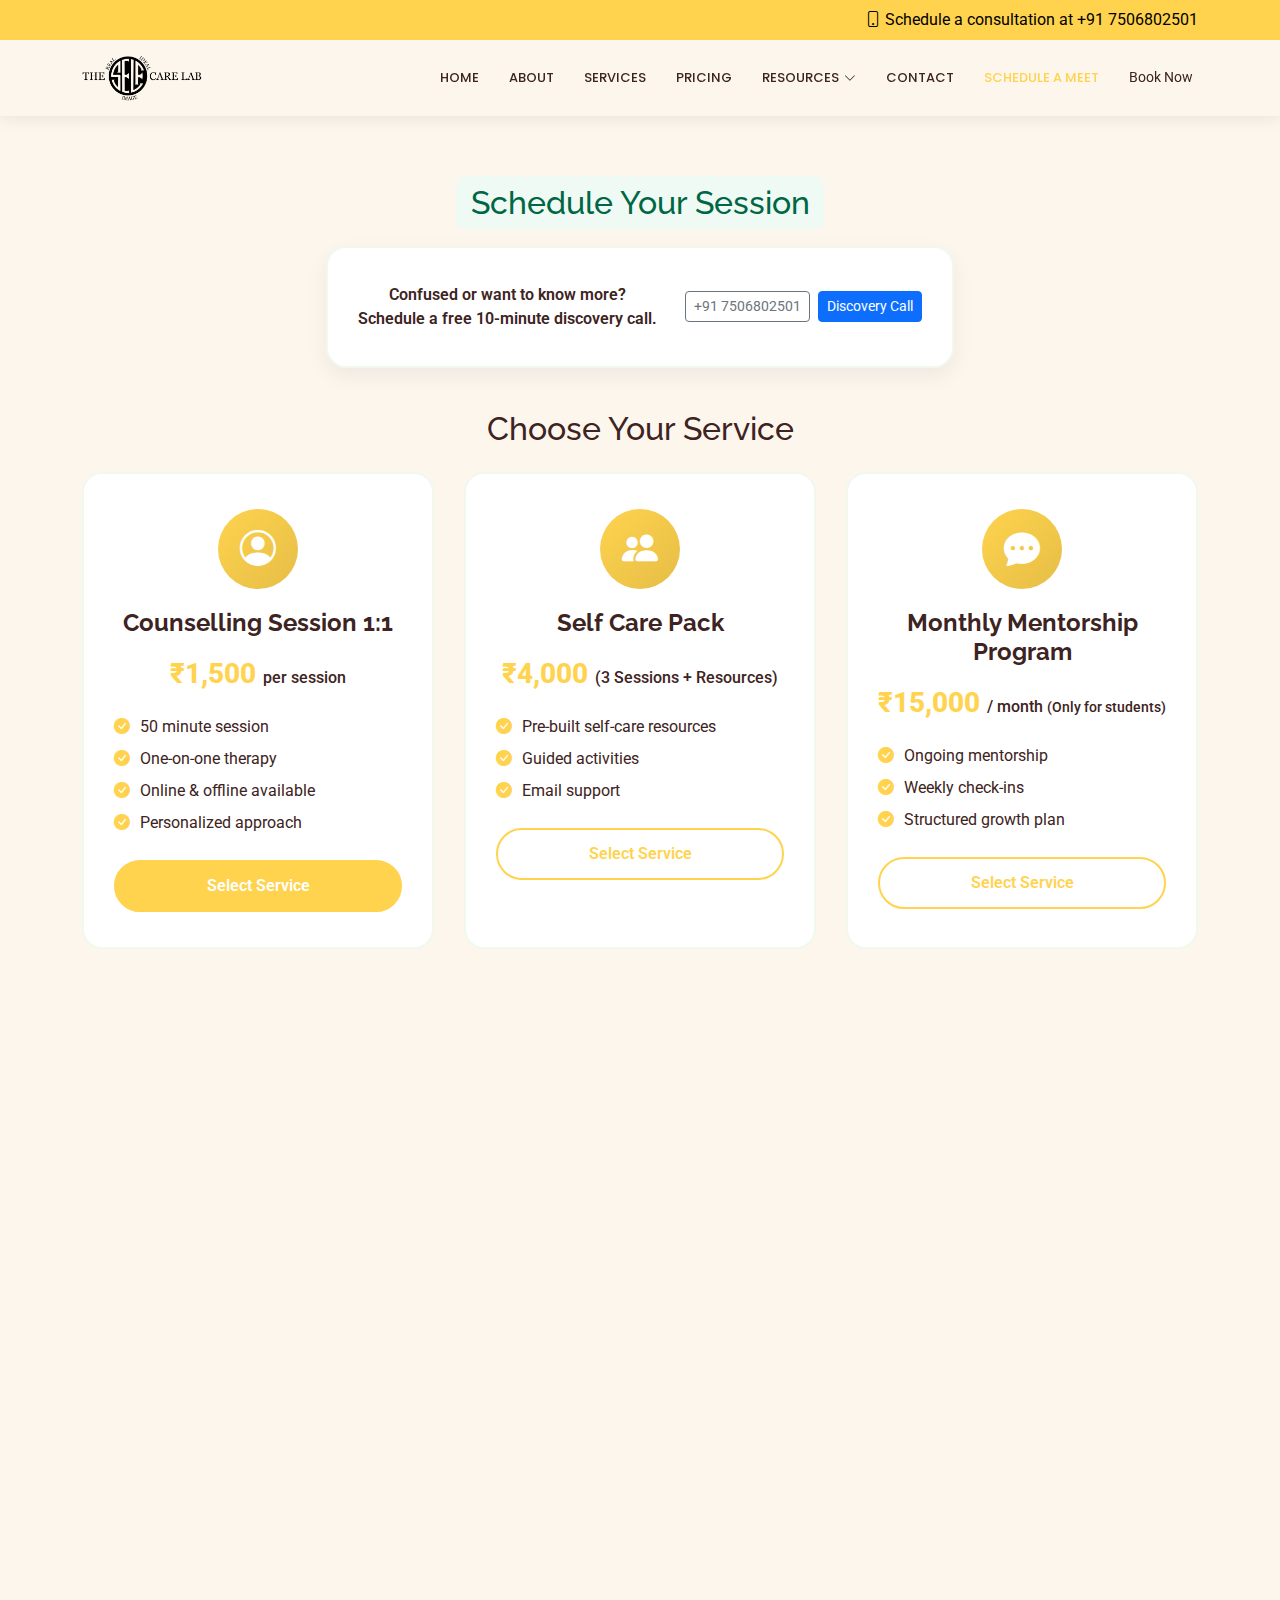
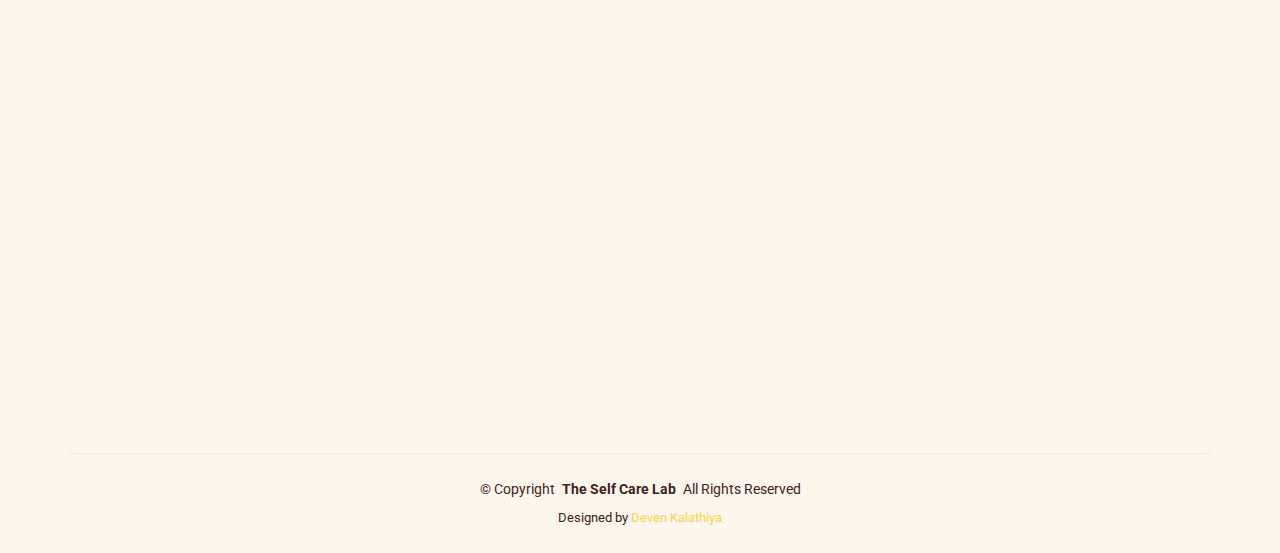
<file: booking.html>
<!DOCTYPE html>
<html lang="en">

<head>
  <meta charset="utf-8">
  <meta content="width=device-width, initial-scale=1.0" name="viewport">
  <title>Schedule a Session - The Self Care Lab</title>
  <meta name="description" content="Book your counseling session with Naresh - Individual & Couple Therapy Available">
  <meta name="keywords" content="counseling, therapy, booking, appointment, mental health, self care">

  <!-- Favicons -->
  <link href="assets/img/favicon.png" rel="icon">
  <link href="assets/img/apple-touch-icon.png" rel="apple-touch-icon">

  <!-- Fonts -->
  <link href="https://fonts.googleapis.com" rel="preconnect">
  <link href="https://fonts.gstatic.com" rel="preconnect" crossorigin>
  <link
    href="https://fonts.googleapis.com/css2?family=Roboto:ital,wght@0,100;0,300;0,400;0,500;0,700;0,900;1,100;1,300;1,400;1,500;1,700;1,900&family=Poppins:ital,wght@0,100;0,200;0,300;0,400;0,500;0,600;0,700;0,800;0,900;1,100;1,200;1,300;1,400;1,500;1,600;1,700;1,800;1,900&family=Raleway:ital,wght@0,100;0,200;0,300;0,400;0,500;0,600;0,700;0,800;0,900;1,100;1,200;1,300;1,400;1,500;1,600;1,700;1,800;1,900&display=swap"
    rel="stylesheet">

  <!-- Vendor CSS Files -->
  <link href="assets/vendor/bootstrap/css/bootstrap.min.css" rel="stylesheet">
  <link href="assets/vendor/bootstrap-icons/bootstrap-icons.css" rel="stylesheet">
  <link href="assets/vendor/aos/aos.css" rel="stylesheet">
  <link href="assets/vendor/fontawesome-free/css/all.min.css" rel="stylesheet">
  <link href="assets/vendor/glightbox/css/glightbox.min.css" rel="stylesheet">

  <!-- Main CSS File -->
  <link href="assets/css/main.css" rel="stylesheet">

</head>

<body class="booking-page">

  <header id="header" class="header sticky-top">

    <div class="topbar d-flex align-items-center">
      <div class="container d-flex justify-content-center justify-content-md-between">
        <div class="d-none d-md-flex align-items-center">
          <!-- <i class="bi bi-clock me-1"></i> -->
          <!-- Monday - Saturday, 9AM to 7PM -->
        </div>
        <div class="d-flex align-items-center">
          <div class="d-flex align-items-center">
            <a href="tel:+917506802501"
               class="d-flex align-items-center phone-link"
               style="color: black; text-decoration: none;">
              <i class="bi bi-phone me-1"></i> Schedule a consultation at +91 7506802501
            </a>
          </div>
        </div>
      </div>

      
    </div><!-- End Top Bar -->

    <div class="branding d-flex align-items-center">

      <div class="container position-relative d-flex align-items-center justify-content-end">
        <a href="index.html" class="logo d-flex align-items-center me-auto">
          <!-- <img src="assets/img/TheSelfCareLab/final_logo.svg" alt="" -->
           <img src="assets/img/TheSelfCareLab/BlackLogo.png" alt="" 
            style="width: 120px; height: auto; max-height: 80px;">
        </a>

        <nav id="navmenu" class="navmenu">
          <ul>
            <li><a href="index.html">Home</a></li>
            <li><a href="index.html#about">About</a></li>
            <li><a href="index.html#services">Services</a></li>
            <li><a href="index.html#pricing">Pricing</a></li>
            <li class="dropdown"><a href="#"><span>Resources</span> <i
                  class="bi bi-chevron-down toggle-dropdown"></i></a>
              <ul>
        
                <li><a href="#" target="_blank">Personal Blog</a></li>
               
                <li><a href="index.html#testimonials">Success Stories</a></li>
              </ul>
            </li>
            <li><a href="index.html#contact">Contact</a></li>
            <li><a href="booking.html" class="active">Schedule a Meet</a></li>
          </ul>
          <i class="mobile-nav-toggle d-xl-none bi bi-list"></i>
        </nav>

        <button id="book-now-btn" class="cta-btn" style="background:none;border:none;padding:0;cursor:pointer;">Book Now</button>

      </div>

    </div>

  </header>

  <main class="main">

    <!-- Main Booking Section -->
    <section id="booking-section" class="booking-main section">
      <div class="container">
        
        <!-- Booking Intro -->
        <div class="row mb-4" data-aos="fade-up">
          <div class="col-12 text-center">
            <h2 class="booking-intro-title mb-2" style="display:inline-block;padding:0.5rem 0.9rem;background:#eefaf3;border-radius:10px;color:#064;">Schedule Your Session</h2>
            <div class="mt-2">
              <div class="small-discovery-card-wrapper text-center">
                <div class="service-card small-discovery-card d-inline-flex align-items-center">
                  <div class="small-discovery-text me-3">
                    <div>Confused or want to know more?</div>
                    <div>Schedule a free 10-minute discovery call.</div>
                  </div>
                  <div class="small-discovery-controls d-flex align-items-center">
                    <button id="copy-number" class="btn btn-sm btn-outline-secondary">+91 7506802501</button>
                    <a id="discovery-call-top" href="tel:+917506802501" class="btn btn-sm btn-primary ms-2">Discovery Call</a>
                  </div>
                </div>
              </div>
            </div>
            <!-- <p class="booking-intro-subtext mb-0">Book your personalized counseling session with real-time availability</p> -->
          </div>
        </div>

        <!-- Service Selection Cards -->
        <div class="row mb-5" data-aos="fade-up">
          <div class="col-12">
            <h2 class="text-center mb-4">Choose Your Service</h2>
            <div id="service-cards" class="service-cards">
              
              <!-- Counselling Session 1:1 -->
              <div class="service-card" data-service="counselling-1to1">
                <div class="service-icon">
                  <i class="bi bi-person-circle"></i>
                </div>
                <h4>Counselling Session 1:1</h4>
                <div class="service-price">₹1,500 <span>per session</span></div>
                <ul class="service-features">
                  <li><i class="bi bi-check-circle-fill"></i>50 minute session</li>
                  <li><i class="bi bi-check-circle-fill"></i>One-on-one therapy</li>
                  <li><i class="bi bi-check-circle-fill"></i>Online & offline available</li>
                  <li><i class="bi bi-check-circle-fill"></i>Personalized approach</li>
                </ul>
                <button class="btn-select-service active" data-calendly="individual">Select Service</button>
              </div>

              <!-- Self Care Pack -->
              <div class="service-card" data-service="selfcare-pack">
                <div class="service-icon">
                  <i class="bi bi-people-fill"></i>
                </div>
                <h4>Self Care Pack</h4>
                <div class="service-price">₹4,000 <span>(3 Sessions + Resources)</span></div>
                <ul class="service-features">
                  <li><i class="bi bi-check-circle-fill"></i>Pre-built self-care resources</li>
                  <li><i class="bi bi-check-circle-fill"></i>Guided activities</li>
                  <li><i class="bi bi-check-circle-fill"></i>Email support</li>
                </ul>
                <button class="btn-select-service" data-calendly="couple">Select Service</button>
              </div>

              <!-- Monthly Mentorship Program -->
              <div class="service-card" data-service="monthly-mentorship">
                <div class="service-icon">
                  <i class="bi bi-chat-dots-fill"></i>
                </div>
                <h4>Monthly Mentorship Program</h4>
                <div class="service-price">₹15,000 <span>/ month <small>(Only for students)</small></span></div>
                <ul class="service-features">
                  <li><i class="bi bi-check-circle-fill"></i>Ongoing mentorship</li>
                  <li><i class="bi bi-check-circle-fill"></i>Weekly check-ins</li>
                  <li><i class="bi bi-check-circle-fill"></i>Structured growth plan</li>
                </ul>
                <button class="btn-select-service" data-calendly="consultation">Select Service</button>
              </div>

            </div>
          </div>
        </div>

      <!-- Insert prebooking flow right after services (keeps it separate from booking widget) -->
      <div id="prebooking-flow" class="prebooking-flow container mb-4" style="display:none;">
        <div class="row align-items-start">
          <div class="col-12">
            <div class="card p-3">
              <div class="d-flex gap-3 align-items-start">
                <div class="pre-steps d-flex gap-2">
                  <div class="pre-step" id="pre-step-1" data-step="1"><div class="num">1</div><div class="label">Service Selected</div></div>
                  <div class="pre-step" id="pre-step-2" data-step="2"><div class="num">2</div><div class="label">Consent Form</div></div>
                  <div class="pre-step" id="pre-step-3" data-step="3"><div class="num">3</div><div class="label">Proceed to Booking</div></div>
                </div>
                <div class="flex-grow-1 pre-step-content" id="pre-step-content">
                  <div id="pre-step-1-content" class="pre-content" style="display:none;">Select a service to begin the booking flow.</div>
                  <div id="pre-step-2-content" class="pre-content" style="display:none;">
                    <!-- Inline site consent form (expanded multi-section Counselling Consent Form) -->
                    <form id="pre-consent-form">
                      <div class="mb-3"><strong>Counselling Consent Form</strong>
                        <div class="small text-muted">Please complete this form before beginning counselling with Naresh Thakur. Your information will remain confidential and is used only for counselling purposes.</div>
                        <div class="mt-2"><span class="text-danger">*</span> indicates required field</div>
                      </div>

                      <h6 class="mt-3">Section 1 — Personal Information</h6>
                      <div class="row">
                        <div class="col-md-6 mb-2">
                          <label class="form-label">Full Name <span class="text-danger">*</span></label>
                          <input required aria-required="true" name="fullName" class="form-control" placeholder="Full name">
                        </div>
                        <div class="col-md-6 mb-2">
                          <label class="form-label">Age / Date of Birth</label>
                          <input name="dob" class="form-control" placeholder="e.g. 1990-05-31 or Age: 35">
                        </div>
                      </div>
                      <div class="row">
                        <div class="col-md-4 mb-2">
                          <label class="form-label">Gender</label>
                          <select name="gender" class="form-select">
                            <option value="">Prefer not to say</option>
                            <option>Female</option>
                            <option>Male</option>
                            <option>Non-binary</option>
                            <option>Other</option>
                          </select>
                        </div>
                        <div class="col-md-4 mb-2">
                          <label class="form-label">Contact Number</label>
                          <input name="contactNumber" class="form-control" placeholder="Phone or WhatsApp number">
                        </div>
                        <div class="col-md-4 mb-2">
                          <label class="form-label">Email <span class="text-danger">*</span></label>
                          <input required aria-required="true" name="email" type="email" class="form-control" placeholder="Email address">
                        </div>
                      </div>
                      <div class="mb-2">
                        <label class="form-label">Address</label>
                        <input name="address" class="form-control" placeholder="Address (optional)">
                      </div>

                      <h6 class="mt-3">Emergency Contact</h6>
                      <div class="row">
                        <div class="col-md-4 mb-2">
                          <label class="form-label">Name</label>
                          <input name="emergencyName" class="form-control" placeholder="Emergency contact name">
                        </div>
                        <div class="col-md-4 mb-2">
                          <label class="form-label">Relationship</label>
                          <input name="emergencyRelationship" class="form-control" placeholder="e.g. parent, spouse">
                        </div>
                        <div class="col-md-4 mb-2">
                          <label class="form-label">Contact Number</label>
                          <input name="emergencyContact" class="form-control" placeholder="Emergency contact number">
                        </div>
                      </div>

                      <div class="mb-3">
                        <label class="form-label">How did you hear about me?</label>
                        <input name="howHeard" class="form-control" placeholder="Referral, Google, Social, etc.">
                      </div>

                      <!-- Spacer: improves separation before Section 2 -->
                      <div class="mb-3 form-spacer" aria-hidden="true"></div>

                      <h6 class="mt-3">Section 2 — Presenting Concerns</h6>
                      <div class="mb-2">
                        <label class="form-label">What brings you to counselling at this time?</label>
                        <textarea name="presentingConcerns" class="form-control" rows="4" placeholder="Please describe the main concerns, issues, or reasons that brought you to counselling."></textarea>
                      </div>

                      <div class="mb-3"></div>

                      <h6 class="mt-3">Section 2b — Personal & Medical Background</h6>
                      <div class="mb-2 small text-muted">If yes, briefly explain each where applicable.</div>
                      <div class="row">
                        <div class="col-md-4 mb-2">
                          <label class="form-label">Current/previous diagnosis? (Y/N)</label>
                          <input name="medicalHistory" class="form-control" placeholder="Yes / No">
                        </div>
                        <div class="col-md-8 mb-2">
                          <label class="form-label">If yes, please list / explain</label>
                          <input name="medicalDetails" class="form-control" placeholder="Details (medication, date, reason)">
                         </div>
                        <div class="mb-3"></div>
                      </div>
                      <div class="row">
                        <div class="col-md-4 mb-2">
                          <label class="form-label">Previous counselling or therapy? (Y/N)</label>
                          <input name="counsellingHistory" class="form-control" placeholder="Yes / No">
                        </div>
                        <div class="col-md-8 mb-2">
                          <label class="form-label">If yes, when and for what reason?</label>
                          <input name="counsellingDetails" class="form-control" placeholder="Brief details">
                        </div>
                      </div>

                      <!-- Spacer to match spacing before other sections -->
                      <div class="mb-3 form-spacer" aria-hidden="true"></div>
                      <h6 class="mt-3">Section 3 — Counselling Agreement (Informed Consent)</h6>
                      <p class="small text-muted mb-2">Key points are summarised in the expanded section, please <a class="ms-1" data-bs-toggle="collapse" href="#consent-details" role="button" aria-expanded="false" aria-controls="consent-details">Read more</a> for full details.</p>

                      <div class="collapse small text-muted" id="consent-details">
                        <div class="card card-body p-3">
                          <p class="mb-2"><strong>Confidentiality</strong><br>All sessions are private and confidential. Information will not be shared without your written consent, except in cases where there is a clear and immediate risk to you or others, suspected child abuse, or legal requirements.</p>
                          <p class="mb-2"><strong>Session Duration</strong><br>Session length may vary by service; typically sessions last between 60 and 90 minutes. The service card indicates the expected duration.</p>
                          <p class="mb-2"><strong>Fees & Payment</strong><br>Fees are determined by the selected service and shown on the service card. Payment terms will be confirmed during booking or consultation.</p>
                          <p class="mb-2"><strong>Cancellation Policy</strong><br>Please inform us at least 24 hours in advance if you need to cancel or reschedule. Late cancellations may incur the full session fee.</p>
                          <p class="mb-0"><strong>Voluntary Participation & Record Keeping</strong><br>Counselling is a collaborative process. You have the right to discontinue at any time. Brief professional notes may be kept for treatment continuity and are maintained confidentially.</p>
                        </div>
                      </div>

                      <div class="form-check mb-3">
                        <input class="form-check-input" type="checkbox" id="preConsentCheck" name="consentAgree" value="yes" required aria-required="true">
                        <label class="form-check-label" for="preConsentCheck"><span class="text-danger">*</span> I have read and understood the information above. I voluntarily agree to participate in counselling with Naresh Thakur.</label>
                      </div>

                      <!-- Spacer to match spacing before other sections -->
                      <div class="mb-3 form-spacer" aria-hidden="true"></div>
                      <h6 class="mt-3">Section 4 — Feedback (optional)</h6>
                      <div class="mb-2">
                        <label class="form-label">Any comments or expectations?</label>
                        <textarea name="feedback" class="form-control" rows="3" placeholder=""></textarea>
                      </div>

                      <div class="d-flex gap-2 mt-3 align-items-center">
                        <button class="btn btn-primary" type="submit">Submit & Continue</button>
                        <div id="pre-consent-status" class="small text-muted ms-3">Not submitted</div>
                      </div>
                    </form>
                  </div>
                  <div id="pre-step-3-content" class="pre-content" style="display:none;text-align:center;">
                    <p>All set — proceed to book your slot.</p>
                    <button id="pre-go-to-book" class="btn btn-success">Go to book your slot</button>
                  </div>
                </div>
              </div>
            </div>
          </div>
        </div>
      </div>

      <div class="row" data-aos="fade-up" data-aos-delay="100">

          <!-- Single full-width booking widget (Available Times removed) -->
          <div class="col-lg-12 mb-4">
            <div id="booking-widget-section" class="booking-widget-section" style="display:none;">
              <div class="section-header">
                <h3><i class="bi bi-calendar-plus me-2"></i>Book Your Slot</h3>
                <p id="selected-service-info">Counselling Session 1:1 - ₹1,500 | 60 minutes</p>
              </div>
              
              <!-- Calendly Widget Container -->
              <div class="calendly-widget-container">
                <div class="calendly-inline-widget" 
                     data-url="https://calendly.com/theselfcarebooster/new-meeting" 
                     style="min-width:320px;height:600px;">
                </div>
                <!-- Booking widget shown after consent; overlay/lock removed -->
              </div>
            </div>
          </div>

        </div>

   

     
      </div>
    </section>

  </main>

  <!-- Workspace showcase (end of page) -->
  <section class="end-workspace-showcase section">
    <div class="container" data-aos="fade-up">
      <div class="workspace-row">
        <div class="workspace-card">
          <img src="assets/img/workspace1.jpg" alt="Consultation space" loading="lazy">
          <div class="workspace-body">
            <h5>Comfortable & Confidential Space</h5>
            <p>We maintain a calm, private environment so you can focus on your well-being.</p>
          </div>
        </div>
        <div class="workspace-card">
          <img src="assets/img/workspace2.jpg" alt="Online and in-person options" loading="lazy">
          <div class="workspace-body">
            <h5>Flexible Session Options</h5>
            <p>Choose between online or in-person sessions depending on your convenience.</p>
          </div>
        </div>
      </div>
    </div>
  </section>

  <!-- Footer -->
  <footer id="footer" class="footer light-background">

      <div class="container copyright text-center mt-4">
        <p>© <span>Copyright</span> <strong class="px-1 sitename">The Self Care Lab</strong> <span>All Rights Reserved</span></p>
        <div class="credits">
          Designed by <a href="#">Deven Kalathiya</a>
        </div>
      </div>
    </div>
  </footer>

  <!-- Scroll Top -->
  <a href="#" id="scroll-top" class="scroll-top d-flex align-items-center justify-content-center"><i class="bi bi-arrow-up-short"></i></a>

  <!-- Vendor JS Files -->
  <script src="assets/vendor/bootstrap/js/bootstrap.bundle.min.js"></script>
  <script src="assets/vendor/php-email-form/validate.js"></script>
  <script src="assets/vendor/aos/aos.js"></script>
  <script src="assets/vendor/glightbox/js/glightbox.min.js"></script>
  <script src="assets/vendor/purecounter/purecounter_vanilla.js"></script>
  <script src="assets/vendor/swiper/swiper-bundle.min.js"></script>

  <!-- Main JS File -->
  <script src="assets/js/main.js"></script>

  <!-- Calendly Integration Script -->
  <script src="https://assets.calendly.com/assets/external/widget.js" type="text/javascript" async></script>

  <!-- Custom Booking Page Scripts -->
  <script>
    document.addEventListener('DOMContentLoaded', function() {
      
      // Service selection functionality
      const serviceCards = document.querySelectorAll('.service-card');
      const selectButtons = document.querySelectorAll('.btn-select-service');
      const calendlyWidget = document.querySelector('.calendly-inline-widget');
      const serviceInfo = document.getElementById('selected-service-info');
      
      // Calendly URLs for different services
      const calendlyUrls = {
      
        individual: 'https://calendly.com/theselfcarebooster/new-meeting',
        couple: 'https://calendly.com/theselfcarebooster/new-meeting',
        consultation: 'https://calendly.com/theselfcarebooster/new-meeting'
      };
      
      // Service information (labels shown when a service is selected)
      const serviceDetails = {
        individual: 'Counselling Session 1:1 - ₹1,500 | 60 minutes',
      couple: 'Self Care Pack - ₹4,000 (3 Sessions + Resources)',
      consultation: 'Monthly Mentorship Program - ₹15,000 / month (Only for students)'
      };

    // Consent storage helpers
    // Toggle this to require consent per (email + service) instead of once-per-email.
    const REQUIRE_PER_SERVICE_CONSENT = true;
    const CONSENT_EXPIRY_MS = 86400000; // 24 hours in ms
    let consentReloadTimer = null; // scheduled reload handle
    
    function normalizeEmail(e){ try{ return (e||'').toString().trim().toLowerCase(); }catch(err){ return ''; } }
    
    // Clean up expired consent entries from localStorage
    function cleanupExpiredConsent(){ 
      try{ 
        const keysToRemove = [];
        for(let i=0; i<localStorage.length; i++){
          const key = localStorage.key(i);
          if(key && key.indexOf('consentAcknowledged_v1') === 0){
            // Check if it's a timestamp key
            if(key.endsWith(':timestamp')){
              const ts = localStorage.getItem(key);
              if(ts && Date.now() - parseInt(ts) >= CONSENT_EXPIRY_MS){
                // Expired - mark both the timestamp and the consent key for removal
                keysToRemove.push(key);
                const consentKey = key.replace(':timestamp', '');
                keysToRemove.push(consentKey);
              }
            }
          }
        }
        // Remove all expired keys
        keysToRemove.forEach(key => localStorage.removeItem(key));
      }catch(e){ console.error('Cleanup failed:', e); } 
    }

    // Schedule a page reload when the next consent entry will expire
    function scheduleConsentExpiryReload(){
      try{
        if(consentReloadTimer){ clearTimeout(consentReloadTimer); consentReloadTimer = null; }
        const now = Date.now();
        let nextReloadIn = null;
        for(let i=0; i<localStorage.length; i++){
          const key = localStorage.key(i);
          if(key && key.indexOf('consentAcknowledged_v1') === 0 && key.endsWith(':timestamp')){
            const ts = parseInt(localStorage.getItem(key));
            if(!isNaN(ts)){
              const age = now - ts;
              const remaining = CONSENT_EXPIRY_MS - age;
              if(remaining <= 0){ nextReloadIn = 1000; break; } // expired already, reload soon
              if(nextReloadIn === null || remaining < nextReloadIn){
                nextReloadIn = remaining;
              }
            }
          }
        }
        if(nextReloadIn !== null){
          const delay = Math.max(1000, Math.min(nextReloadIn, CONSENT_EXPIRY_MS));
          consentReloadTimer = setTimeout(() => {
            try{ cleanupExpiredConsent(); }catch(e){}
            location.reload();
          }, delay);
        }
      }catch(e){ /* ignore scheduling errors */ }
    }
    
    function setConsentForEmail(email){ 
      try{ 
        cleanupExpiredConsent(); // Clean up before setting new consent
        const em = normalizeEmail(email); 
        const now = Date.now(); 
        if(em){ 
          localStorage.setItem('consentAcknowledged_v1:' + em, 'true'); 
          localStorage.setItem('consentAcknowledged_v1:' + em + ':timestamp', now); 
          localStorage.setItem('consentAcknowledged_v1_last', em); 
        } else { 
          localStorage.setItem('consentAcknowledged_v1', 'true'); 
          localStorage.setItem('consentAcknowledged_v1:timestamp', now); 
        } 
        scheduleConsentExpiryReload();
      }catch(e){} 
    }
    
    function setConsentForEmailService(email, service){ 
      try{ 
        cleanupExpiredConsent(); // Clean up before setting new consent
        const em = normalizeEmail(email); 
        const now = Date.now(); 
        if(em && service){ 
          localStorage.setItem('consentAcknowledged_v1:' + em + ':' + service, 'true'); 
          localStorage.setItem('consentAcknowledged_v1:' + em + ':' + service + ':timestamp', now); 
          localStorage.setItem('consentAcknowledged_v1_last', em); 
        } else { 
          setConsentForEmail(email); 
        } 
        scheduleConsentExpiryReload();
      }catch(e){} 
    }
    
    function hasConsentForEmail(email){ 
      try{ 
        const em = normalizeEmail(email);
        if(em && localStorage.getItem('consentAcknowledged_v1:' + em) === 'true'){ 
          const ts = localStorage.getItem('consentAcknowledged_v1:' + em + ':timestamp'); 
          if(ts && Date.now() - parseInt(ts) < CONSENT_EXPIRY_MS) return true;
          // Expired - remove it
          localStorage.removeItem('consentAcknowledged_v1:' + em);
          localStorage.removeItem('consentAcknowledged_v1:' + em + ':timestamp');
        } 
        if(localStorage.getItem('consentAcknowledged_v1') === 'true'){ 
          const ts = localStorage.getItem('consentAcknowledged_v1:timestamp'); 
          if(ts && Date.now() - parseInt(ts) < CONSENT_EXPIRY_MS) return true;
          // Expired - remove it
          localStorage.removeItem('consentAcknowledged_v1');
          localStorage.removeItem('consentAcknowledged_v1:timestamp');
        } 
        return false; 
      }catch(e){ return false; } 
    }
    
    function hasConsentForEmailService(email, service){ 
      try{ 
        const em = normalizeEmail(email);
        if(em && service && localStorage.getItem('consentAcknowledged_v1:' + em + ':' + service) === 'true'){ 
          const ts = localStorage.getItem('consentAcknowledged_v1:' + em + ':' + service + ':timestamp'); 
          if(ts && Date.now() - parseInt(ts) < CONSENT_EXPIRY_MS) return true;
          // Expired - remove it
          localStorage.removeItem('consentAcknowledged_v1:' + em + ':' + service);
          localStorage.removeItem('consentAcknowledged_v1:' + em + ':' + service + ':timestamp');
        }
        if(!REQUIRE_PER_SERVICE_CONSENT && hasConsentForEmail(em)) return true; // legacy boolean fallback
        if(localStorage.getItem('consentAcknowledged_v1') === 'true'){ 
          const ts = localStorage.getItem('consentAcknowledged_v1:timestamp'); 
          if(ts && Date.now() - parseInt(ts) < CONSENT_EXPIRY_MS) return true;
          // Expired - remove it
          localStorage.removeItem('consentAcknowledged_v1');
          localStorage.removeItem('consentAcknowledged_v1:timestamp');
        }
        return false; 
      }catch(e){ return false; } 
    }
    
    function hasAnyConsent(){ 
      try{ 
        cleanupExpiredConsent(); // Clean up first
        if(localStorage.getItem('consentAcknowledged_v1') === 'true') return true; 
        for(let i=0;i<localStorage.length;i++){ 
          const k = localStorage.key(i); 
          if(k && k.indexOf('consentAcknowledged_v1:')===0 && !k.endsWith(':timestamp') && localStorage.getItem(k)==='true') return true; 
        } 
        return false; 
      }catch(e){ return false; } 
    }
    
    // Run cleanup on page load and schedule reload for the next expiry
    cleanupExpiredConsent();
    scheduleConsentExpiryReload();

    // track which service user currently selected in the UI so consent can be tied to it
    let currentSelectedService = null;

      // Book Now button handler
      try{
        const bookNowBtn = document.getElementById('book-now-btn');
        if(bookNowBtn){
          bookNowBtn.addEventListener('click', function(e){
            e.preventDefault();
            if(!currentSelectedService){
              // No service selected - show alert and scroll to services
              try{ 
                showPreConsentToast('Please select a service first', 'alert', { notifyOnly: true }); 
              }catch(err){ console.warn('toast failed', err); }
              try{ 
                const el = document.getElementById('service-cards'); 
                if(el) el.scrollIntoView({behavior:'smooth', block:'center'}); 
              }catch(e){}
            } else {
              // Service selected - check if consent form submitted
              const lastEmail = localStorage.getItem('consentAcknowledged_v1_last') || '';
              const hasConsent = currentSelectedService ? 
                localStorage.getItem('consentAcknowledged_v1:' + lastEmail + ':' + currentSelectedService) === 'true' :
                false;
              
              if(!hasConsent){
                // Form not submitted - show professional message with CTA
                try{ 
                  showPreConsentToast('Please complete the consent form to proceed', 'warning', { ctaText: 'Go to book your slot', ctaTarget: 'booking-section' }); 
                }catch(err){ console.warn('toast failed', err); }
              } else {
                // Form submitted - scroll to booking
                try{ 
                  const el = document.getElementById('booking-section'); 
                  if(el) el.scrollIntoView({behavior:'smooth', block:'start'}); 
                }catch(e){}
              }
            }
          });
        }
      }catch(e){ console.warn('book now btn setup failed', e); }

      // Helper to get Calendly URL for a service
      function getCalendlyUrlFor(service){
        try{ if(!service) return calendlyUrls['individual'] || Object.values(calendlyUrls)[0]; return calendlyUrls[service] || calendlyUrls['individual'] || Object.values(calendlyUrls)[0]; }catch(e){ return Object.values(calendlyUrls)[0]; }
      }

      // Top discovery controls: copy number and direct-call button
      try{
        const copyBtn = document.getElementById('copy-number');
        if(copyBtn){
          copyBtn.addEventListener('click', function(){
            const num = '+917506802501';
            const originalLabel = copyBtn.textContent;
            const markCopied = () => {
              try{
                copyBtn.textContent = 'Copied!';
                copyBtn.classList.add('btn-success');
                copyBtn.classList.remove('btn-outline-secondary');
                setTimeout(()=>{
                  try{ copyBtn.textContent = originalLabel; copyBtn.classList.remove('btn-success'); copyBtn.classList.add('btn-outline-secondary'); }catch(e){}
                }, 1800);
              }catch(e){}
            };

            // Try Clipboard API first; give feedback when done
            try{
              if(navigator.clipboard && navigator.clipboard.writeText){
                navigator.clipboard.writeText(num).then(markCopied).catch(()=>{ fallbackCopy(num); markCopied(); });
              } else {
                fallbackCopy(num); markCopied();
              }
            }catch(err){ fallbackCopy(num); markCopied(); }

            function fallbackCopy(t){
              try{
                const ta = document.createElement('textarea'); ta.value = t; ta.style.position = 'fixed'; ta.style.left = '-9999px'; document.body.appendChild(ta); ta.select(); document.execCommand('copy'); document.body.removeChild(ta);
              }catch(e){ /* fail silently */ }
            }
          });
        }
      }catch(e){}

      // Load or reset the Calendly inline widget for a given service
      // Use a fresh iframe with a cache-busting parameter to avoid showing a previous confirmation/invitation state
      function loadCalendlyFor(service){
        try{
          const baseUrl = getCalendlyUrlFor(service) || Object.values(calendlyUrls)[0];
          const cb = 'cb=' + Date.now();
          // ensure we keep existing query params and append cache-buster
          const sep = baseUrl.indexOf('?') === -1 ? '?' : '&';
          const url = baseUrl + sep + cb + '&embed_domain=' + encodeURIComponent(window.location.hostname) + '&embed_type=Inline';

          const container = document.querySelector('.calendly-widget-container');
          if(!container) return;
          // remove any existing interceptor so iframe can be interacted with while we rebuild
          try{ const existingInterceptor = container.querySelector('.booking-interceptor'); if(existingInterceptor) existingInterceptor.remove(); }catch(e){}
          // clear container
          while(container.firstChild) container.removeChild(container.firstChild);

          // create fresh iframe to force Calendly to render scheduling page (not cached confirmation)
          const iframe = document.createElement('iframe');
          iframe.src = url;
          iframe.style.width = '100%';
          iframe.style.height = '600px';
          iframe.style.border = '0';
          iframe.setAttribute('loading','lazy');
          iframe.setAttribute('title', 'Booking widget');
          container.appendChild(iframe);
        }catch(err){ console.warn('loadCalendlyFor failed', err); }
      }

      // Simple helper to reveal the booking section after consent is submitted.
      function showBookingSection(){
        try{
          const container = document.querySelector('.booking-widget-section');
          if(container){ container.style.display = 'block'; }
        }catch(e){ console.warn('showBookingSection failed', e); }
      }

      // When consent is not yet given we add a transparent interceptor DIV over the Calendly iframe
      // so clicks are captured and we can show a helpful toast asking users to complete the consent form.
      function setupBookingInterceptor(){
        try{
          const calendlyContainer = document.querySelector('.calendly-widget-container');
          if(!calendlyContainer) return;
          // ensure container has positioning so absolute child can cover it
          const prevPos = window.getComputedStyle(calendlyContainer).position;
          if(prevPos === 'static' || !prevPos) calendlyContainer.style.position = 'relative';

          // remove any existing interceptor
          const existing = calendlyContainer.querySelector('.booking-interceptor');
          if(existing) existing.remove();

          // if consent already acknowledged for the currently selected service (or any consent when none selected), don't intercept
          try{
            const lastEmail = localStorage.getItem('consentAcknowledged_v1_last') || '';
            if(currentSelectedService){ if(hasConsentForEmailService(lastEmail, currentSelectedService)) return; }
            else { if(hasAnyConsent()) return; }
          }catch(e){}

          const interceptor = document.createElement('div');
          interceptor.className = 'booking-interceptor';
          // use inline styles to keep patch minimal and robust
          interceptor.style.position = 'absolute';
          interceptor.style.inset = '0';
          interceptor.style.zIndex = '12';
          interceptor.style.background = 'transparent';
          interceptor.style.cursor = 'pointer';

          interceptor.addEventListener('click', function(e){
            e.preventDefault(); e.stopPropagation();
            try{
              // show professional toast and guide user to the consent form
              showPreConsentToast('Please complete the consent form before booking', 'warning', { ctaText: 'Go to form', ctaTarget: 'prebooking-flow' });
              const pre = document.getElementById('prebooking-flow');
              if(pre){ setTimeout(()=>{ try{ pre.scrollIntoView({behavior:'smooth', block:'center'}); }catch(err){} }, 120); }
            }catch(err){ console.warn('interceptor click failed', err); }
          });

          // Also defensively disable pointer-events on the Calendly iframe (if it exists)
          try{
            const injectedFrame = calendlyContainer.querySelector('iframe');
            if(injectedFrame){
              // store previous pointer-events if not stored
              if(!calendlyContainer.dataset._orig_pointer) calendlyContainer.dataset._orig_pointer = injectedFrame.style.pointerEvents || '';
              injectedFrame.style.pointerEvents = 'none';
            }
          }catch(e){ /* ignore */ }

          calendlyContainer.appendChild(interceptor);
        }catch(err){ console.warn('setupBookingInterceptor failed', err); }
      }

      function removeBookingInterceptor(){
        try{
          const calendlyContainer = document.querySelector('.calendly-widget-container');
          if(!calendlyContainer) return;
          const existing = calendlyContainer.querySelector('.booking-interceptor');
          if(existing) existing.remove();
          // restore pointer-events on Calendly iframe if we changed it
          try{
            const injectedFrame = calendlyContainer.querySelector('iframe');
            if(injectedFrame && calendlyContainer.dataset._orig_pointer !== undefined){
              injectedFrame.style.pointerEvents = calendlyContainer.dataset._orig_pointer || '';
              delete calendlyContainer.dataset._orig_pointer;
            }
          }catch(e){ /* ignore */ }
        }catch(e){ /* ignore */ }
      }
      
      // Handle service selection: update UI selection and displayed label, and show pre-booking flow
      selectButtons.forEach(button => {
        button.addEventListener('click', function() {
          const serviceType = this.getAttribute('data-calendly');
          currentSelectedService = serviceType;

          // When switching services, hide any previously visible booking section
          // and clear the Calendly container so a previous confirmation or widget
          // doesn't remain visible for the newly-selected service.
          try{
            const bookingSection = document.getElementById('booking-widget-section');
            if(bookingSection){ bookingSection.style.display = 'none'; }
            const calendlyContainer = document.querySelector('.calendly-widget-container');
            if(calendlyContainer){
              // remove any interceptor and clear previous contents (confirmation panel or iframe)
              try{ const existingInterceptor = calendlyContainer.querySelector('.booking-interceptor'); if(existingInterceptor) existingInterceptor.remove(); }catch(e){}
              calendlyContainer.innerHTML = '';
            }
          }catch(e){ /* ignore */ }

          // Update button states
          selectButtons.forEach(btn => btn.classList.remove('active'));
          serviceCards.forEach(card => card.classList.remove('selected'));

          this.classList.add('active');
          this.closest('.service-card').classList.add('selected');

          // Update service info (do NOT change any Calendly links or widget)
          if (serviceDetails[serviceType]) {
            serviceInfo.textContent = serviceDetails[serviceType];
          }

          // Show pre-booking flow (separate area) and set step states
          try{
            const preFlow = document.getElementById('prebooking-flow');
              if(preFlow){
              preFlow.style.display = '';
              try{ setupBookingInterceptor(); }catch(e){}
              // scroll to prebooking flow so user sees the consent form immediately
              try{ setTimeout(()=>{ preFlow.scrollIntoView({behavior:'smooth', block:'center'}); }, 120); }catch(e){}
              // If we already have consent for this (email + service) don't show the form — reveal booking
              const lastEmail = localStorage.getItem('consentAcknowledged_v1_last') || '';
              if(hasConsentForEmailService(lastEmail, serviceType)){
                // mark steps as completed and show booking
                const pre1 = document.getElementById('pre-step-1');
                const pre2 = document.getElementById('pre-step-2');
                const pre3 = document.getElementById('pre-step-3');
                [pre1,pre2,pre3].forEach(el=>{ if(el){ el.classList.remove('active','done','locked'); } });
                if(pre1) pre1.classList.add('done');
                if(pre2) pre2.classList.add('done');
                if(pre3) pre3.classList.remove('locked'), pre3.classList.add('active');
                const c1 = document.getElementById('pre-step-1-content'); const c2 = document.getElementById('pre-step-2-content'); const c3 = document.getElementById('pre-step-3-content');
                if(c1) c1.style.display='none'; if(c2) c2.style.display='none'; if(c3) c3.style.display='';
                try{ showBookingSection(); }catch(e){}
                try{ removeBookingInterceptor(); }catch(e){}
                // ensure Calendly widget matches the selected service
                try{ loadCalendlyFor(serviceType); }catch(err){}
                return;
              }
              // set pre-step visuals: 1 done, 2 active, 3 locked
              const pre1 = document.getElementById('pre-step-1');
              const pre2 = document.getElementById('pre-step-2');
              const pre3 = document.getElementById('pre-step-3');
              [pre1,pre2,pre3].forEach(el=>{ if(el){ el.classList.remove('active','done','locked'); } });
              if(pre1) pre1.classList.add('done');
              if(pre2) pre2.classList.add('active');
              if(pre3) pre3.classList.add('locked');
              // show step2 content (inline form)
              const c1 = document.getElementById('pre-step-1-content'); const c2 = document.getElementById('pre-step-2-content'); const c3 = document.getElementById('pre-step-3-content');
              if(c1) c1.style.display='none'; if(c2) c2.style.display=''; if(c3) c3.style.display='none';
              // Reset the inline consent form when showing it for a newly selected service
              try{
                const preForm = document.getElementById('pre-consent-form');
                if(preForm){
                  // Reset fields
                  preForm.reset();
                  // Restore status text
                  const statusEl = document.getElementById('pre-consent-status'); if(statusEl) statusEl.textContent = 'Not submitted';
                  // Replace submit button to remove any listeners and restore initial state
                  const oldBtn = preForm.querySelector('button[type]');
                  if(oldBtn){
                    const newBtn = oldBtn.cloneNode(true);
                    newBtn.type = 'submit';
                    newBtn.textContent = 'Submit & Continue';
                    newBtn.disabled = false;
                    oldBtn.parentNode.replaceChild(newBtn, oldBtn);
                  }
                }
              }catch(e){/* ignore reset errors */}
            }
          }catch(err){ /* ignore */ }
        });
      });
      
      // Initialize AOS animations
      if (typeof AOS !== 'undefined') {
        AOS.init({
          duration: 600,
          easing: 'ease-in-out',
          once: true,
          mirror: false
        });
      }

      // Auto-select service when passed via query string, e.g. booking.html?service=individual
      (function(){
        const params = new URLSearchParams(window.location.search);
        const svc = params.get('service');
        if(!svc) return;
        // find the button with matching data-calendly or the card with matching data-service
        const targetBtn = Array.from(selectButtons).find(b => b.getAttribute('data-calendly') === svc);
        const targetCard = Array.from(serviceCards).find(c => c.getAttribute('data-service') === svc || c.querySelector(`[data-calendly="${svc}"]`));
        if(targetBtn){
          targetBtn.click();
          // scroll to prebooking-flow (show consent form) when auto-selecting a service
          const el = document.getElementById('prebooking-flow');
          if(el){ setTimeout(()=> el.scrollIntoView({behavior:'smooth', block:'center'}), 200); }
        } else if(targetCard){
          // simulate selecting the card's button
          const btn = targetCard.querySelector('.btn-select-service');
          if(btn) btn.click();
        }
      })();
      
      // Smooth scrolling for anchor links
      document.querySelectorAll('a[href^="#"]').forEach(anchor => {
        anchor.addEventListener('click', function (e) {
          // If user is trying to jump to booking section but hasn't completed consent, stop and guide them
          const href = this.getAttribute('href');
          if(href === '#booking-section'){
            // If a service is selected, require consent for that service; otherwise require any consent
            const lastEmail = localStorage.getItem('consentAcknowledged_v1_last') || '';
            const allowed = currentSelectedService ? hasConsentForEmailService(lastEmail, currentSelectedService) : hasAnyConsent();
            if(!allowed){
            e.preventDefault();
            try{
              showPreConsentToast('Please complete the consent form before booking', 'warning', { ctaText: 'Go to form', ctaTarget: 'prebooking-flow' });
              const pre = document.getElementById('prebooking-flow');
              if(pre){ setTimeout(()=>{ try{ pre.scrollIntoView({behavior:'smooth', block:'center'}); }catch(err){} }, 120); }
              // ensure interceptor is present
              try{ setupBookingInterceptor(); }catch(err){}
            }catch(err){ console.warn('booking anchor interception failed', err); }
            return;
          }
          }
          e.preventDefault();
          const target = document.querySelector(href);
          if (target) {
            target.scrollIntoView({
              behavior: 'smooth',
              block: 'start'
            });
          }
        });
      });
      
      // Prebooking flow behavior: wire inline form and go-to-book
      try{
        // Google Form configuration (optional)
        // To enable posting site form responses into your Google Form, set
        // `formAction` to the Google Form's `formResponse` endpoint and
        // fill `fieldMap` with your site field -> Google `entry.*` names.
        
        // fieldMap: { name: 'entry.123456789', email: 'entry.987654321', phone: 'entry.111222333' }
        const googleFormConfig = {
          // POST endpoint for Google Forms (use /formResponse)
        
           formAction: 'https://docs.google.com/forms/d/1LZF1uUD3B406RLP3A49CjNo_c1yBXY2zQDzPfpaQ0XM/formResponse',
          // Mapping: site field name -> Google Form entry.* name
          // Mapping: site field name -> Google Form entry.* name
          fieldMap: {
            fullName: 'entry.1348476831',
            dob: 'entry.858441035',
            gender: 'entry.834410032',
            contactNumber: 'entry.1808268710',
            email: 'entry.1449635035',
            address: 'entry.1335824046',
            emergencyName: 'entry.1709044377',
            emergencyRelationship: 'entry.1679138575',
            emergencyContact: 'entry.593998576',
            howHeard: 'entry.637344195'
          ,
            // Presenting concerns & medical/background
            presentingConcerns: 'entry.2008571777',
            medicalHistory: 'entry.1523461880',
            medicalDetails: 'entry.1377747135',
            counsellingDetails: 'entry.1061699855',
            // Consent and feedback
            consentAgree: 'entry.1304327127_sentinel',
            feedback: 'entry.993163684'
          }
        };

        // Helper: post data to Google Form using a hidden iframe + form (no CORS)
        function postToGoogleForm(data, onDone, onError){
          try{
            if(!googleFormConfig.formAction || Object.keys(googleFormConfig.fieldMap).length===0){
              (onError||function(){})(new Error('googleFormConfig not configured')); return;
            }
            console.log('[postToGoogleForm] starting', googleFormConfig.formAction);
            // build a simple map of the inputs we're about to send for debugging
            const mapped = Object.keys(googleFormConfig.fieldMap).reduce((acc,k)=>{ acc[googleFormConfig.fieldMap[k]] = data[k]||''; return acc; }, {});
            console.log('[postToGoogleForm] mapped payload:', mapped);
            const iframeName = 'gf-post-iframe-' + Date.now();
            const iframe = document.createElement('iframe');
            iframe.name = iframeName;
            iframe.style.display = 'none';
            document.body.appendChild(iframe);

            const form = document.createElement('form');
            form.action = googleFormConfig.formAction;
            form.method = 'POST';
            form.target = iframeName;
            form.style.display = 'none';

            // map data keys to Google entry.* fields
            Object.keys(googleFormConfig.fieldMap).forEach(k => {
              const entryName = googleFormConfig.fieldMap[k];
              const input = document.createElement('input');
              input.type = 'hidden';
              input.name = entryName;
              input.value = data[k] || '';
              form.appendChild(input);
            });

            // Add a small timeout/fallback: treat success after load or 3s
            let finished = false;
            function cleanupAndDone(err){
              if(finished) return; finished = true;
              setTimeout(()=>{
                try{ if(form && form.parentNode) form.parentNode.removeChild(form); }catch(e){}
                try{ if(iframe && iframe.parentNode) iframe.parentNode.removeChild(iframe); }catch(e){}
              }, 250);
              if(err){ (onError||function(){})(err); } else { (onDone||function(){})(); }
            }

            iframe.addEventListener('load', function(){ console.log('[postToGoogleForm] iframe load'); cleanupAndDone(); });
            // fallback
            const fallbackTimer = setTimeout(() => { cleanupAndDone(); }, 3000);

            document.body.appendChild(form);
            // submit
            try{ form.submit(); }catch(e){ clearTimeout(fallbackTimer); cleanupAndDone(e); }
          }catch(err){ (onError||function(){})(err); }
        }

        const preForm = document.getElementById('pre-consent-form');
        if(preForm){
          preForm.addEventListener('submit', function(ev){
            ev.preventDefault();

            // collect site form fields (expanded consent form)
            const formData = {
              fullName: (preForm.querySelector('[name="fullName"]')||{value:''}).value.trim(),
              dob: (preForm.querySelector('[name="dob"]')||{value:''}).value.trim(),
              gender: (preForm.querySelector('[name="gender"]')||{value:''}).value.trim(),
              contactNumber: (preForm.querySelector('[name="contactNumber"]')||{value:''}).value.trim(),
              email: (preForm.querySelector('[name="email"]')||{value:''}).value.trim(),
              address: (preForm.querySelector('[name="address"]')||{value:''}).value.trim(),
              emergencyName: (preForm.querySelector('[name="emergencyName"]')||{value:''}).value.trim(),
              emergencyRelationship: (preForm.querySelector('[name="emergencyRelationship"]')||{value:''}).value.trim(),
              emergencyContact: (preForm.querySelector('[name="emergencyContact"]')||{value:''}).value.trim(),
              howHeard: (preForm.querySelector('[name="howHeard"]')||{value:''}).value.trim(),
              presentingConcerns: (preForm.querySelector('[name="presentingConcerns"]')||{value:''}).value.trim(),
              medicalHistory: (preForm.querySelector('[name="medicalHistory"]')||{value:''}).value.trim(),
              medicalDetails: (preForm.querySelector('[name="medicalDetails"]')||{value:''}).value.trim(),
              counsellingHistory: (preForm.querySelector('[name="counsellingHistory"]')||{value:''}).value.trim(),
              counsellingDetails: (preForm.querySelector('[name="counsellingDetails"]')||{value:''}).value.trim(),
              consentAgree: (preForm.querySelector('[name="consentAgree"]')||{checked:false}).checked ? 'yes' : 'no',
              feedback: (preForm.querySelector('[name="feedback"]')||{value:''}).value.trim()
            };

            function onConsentSet(){
              try{ setConsentForEmailService(formData.email, currentSelectedService); }catch(e){}
              // mark pre-step2 done and enable pre-step3
              const pre2 = document.getElementById('pre-step-2'); const pre3 = document.getElementById('pre-step-3');
              if(pre2) { pre2.classList.remove('active'); pre2.classList.add('done'); }
              if(pre3) { pre3.classList.remove('locked'); pre3.classList.add('active'); }

              // show next-step content (pre-step-3) and hide the form content (pre-step-2)
              try{
                const c1 = document.getElementById('pre-step-1-content');
                const c2 = document.getElementById('pre-step-2-content');
                const c3 = document.getElementById('pre-step-3-content');
                if(c2) c2.style.display = 'none';
                if(c3) c3.style.display = '';
                // scroll the next-step into view so user sees the Go to Booking action
                if(c3){ setTimeout(()=>{ try{ c3.scrollIntoView({behavior:'smooth', block:'center'}); }catch(e){} }, 100); }
              }catch(e){ console.warn('show next step failed', e); }

                // reveal booking section (step3)
                try{ showBookingSection(); }catch(e){ /* ignore */ }
                try{ removeBookingInterceptor(); }catch(e){}
                // load Calendly widget for the service the user just gave consent for
                try{ loadCalendlyFor(currentSelectedService); }catch(err){}

              // also update main steps: step2 done, step3 active
              try{ const s2 = document.getElementById('bs-step-2'); const s3 = document.getElementById('bs-step-3'); if(s2){ s2.classList.remove('active'); s2.classList.add('done'); } if(s3){ s3.classList.remove('locked'); s3.classList.add('active'); } }catch(e){}
              // auto-scroll to booking section so the user sees the Calendly widget immediately
              try{ const bookingEl = document.getElementById('booking-widget-section') || document.getElementById('booking-section'); if(bookingEl){ setTimeout(()=>{ try{ bookingEl.scrollIntoView({behavior:'smooth', block:'start'}); }catch(e){} }, 300); } }catch(e){}
            }

            // If googleFormConfig is configured, attempt to POST into Google Form first
            const statusEl = document.getElementById('pre-consent-status');
            if(googleFormConfig.formAction && Object.keys(googleFormConfig.fieldMap).length>0){
              // disable submit to prevent double clicks
              const submitBtn = preForm.querySelector('button[type="submit"]'); if(submitBtn) submitBtn.disabled = true;
              if(statusEl) statusEl.textContent = 'Posting to Google Form...';
              postToGoogleForm(formData, function(){
                if(submitBtn) submitBtn.disabled = false;
                if(statusEl) statusEl.textContent = 'Form successfully submitted — you can now book your slot';
                console.log('[pre-consent-form] posted to Google Form');
                // show toast popup confirmation (not inside form)
                try{
                  const message = 'Form successfully submitted. You can now book your slot.';
                  showPreConsentToast(message, 'success', { ctaText: 'Go to book your slot', ctaTarget: 'booking-widget-section' });
                }catch(e){}
                // change submit button into "Submit another response" which resets the form
                try{
                  const submitBtn = preForm.querySelector('button[type="submit"]');
                  if(submitBtn){
                    submitBtn.textContent = 'Submit another response';
                    submitBtn.dataset.posted = 'true';
                    submitBtn.type = 'button';
                    submitBtn.addEventListener('click', function resetAfterPost(ev){
                      // reset form fields
                      preForm.reset();
                      // restore button
                      submitBtn.textContent = 'Submit & Continue';
                      submitBtn.type = 'submit';
                      delete submitBtn.dataset.posted;
                      // clear status
                      const statusEl = document.getElementById('pre-consent-status'); if(statusEl) statusEl.textContent = 'Not submitted';
                      // remove toast if present
                      const to = document.getElementById('pre-consent-toast'); if(to){ try{ const bs = bootstrap.Toast.getInstance(to); if(bs) bs.hide(); }catch(e){} }
                      // remove this listener once used
                      submitBtn.removeEventListener('click', resetAfterPost);
                    });
                  }
                }catch(e){}
                onConsentSet();
              }, function(err){
                // On error, still set consent locally but log error; user can still proceed
                console.warn('Google Form post failed or not configured', err);
                if(submitBtn) submitBtn.disabled = false;
                if(statusEl) statusEl.textContent = 'Failed to submit to Google — saved locally. You can now book your slot';
                try{ showPreConsentToast('Submission failed to Google but your response was saved locally. You can still book your slot', 'warning', { ctaText: 'Go to book your slot', ctaTarget: 'booking-widget-section' }); }catch(e){}
                try{
                  const submitBtn = preForm.querySelector('button[type="submit"]');
                  if(submitBtn){
                    submitBtn.textContent = 'Submit another response';
                    submitBtn.dataset.posted = 'true';
                    submitBtn.type = 'button';
                    submitBtn.addEventListener('click', function resetAfterPost(ev){
                      preForm.reset();
                      submitBtn.textContent = 'Submit & Continue';
                      submitBtn.type = 'submit';
                      delete submitBtn.dataset.posted;
                      const statusEl = document.getElementById('pre-consent-status'); if(statusEl) statusEl.textContent = 'Not submitted';
                      const to = document.getElementById('pre-consent-toast'); if(to){ try{ const bs = bootstrap.Toast.getInstance(to); if(bs) bs.hide(); }catch(e){} }
                      submitBtn.removeEventListener('click', resetAfterPost);
                    });
                  }
                }catch(e){}
                onConsentSet();
              });
            } else {
              // default behavior (no Google Form integration configured)
              if(statusEl) statusEl.textContent = 'Form saved locally — you can now book your slot';
              try{ showPreConsentToast('Your responses were saved locally. You can now book your slot', 'success', { ctaText: 'Go to book your slot', ctaTarget: 'booking-widget-section' }); }catch(e){}
              try{
                const submitBtn = preForm.querySelector('button[type="submit"]');
                if(submitBtn){
                  submitBtn.textContent = 'Submit another response';
                  submitBtn.dataset.posted = 'true';
                  submitBtn.type = 'button';
                  submitBtn.addEventListener('click', function resetAfterPost(ev){
                    preForm.reset();
                    submitBtn.textContent = 'Submit & Continue';
                    submitBtn.type = 'submit';
                    delete submitBtn.dataset.posted;
                    const statusEl = document.getElementById('pre-consent-status'); if(statusEl) statusEl.textContent = 'Not submitted';
                    const to = document.getElementById('pre-consent-toast'); if(to){ try{ const bs = bootstrap.Toast.getInstance(to); if(bs) bs.hide(); }catch(e){} }
                    submitBtn.removeEventListener('click', resetAfterPost);
                  });
                }
              }catch(e){}
              onConsentSet();
            }
          });
        }

        // (Removed Open Google Form button behavior — site now posts directly and shows inline confirmation)

        // Utility: show a toast notification for pre-consent actions
        // options: { ctaText: string, ctaTarget: elementId }
        function showPreConsentToast(message, level, options){
          try{
            const toastEl = document.getElementById('pre-consent-toast');
            const body = document.getElementById('pre-consent-toast-body');
            if(!toastEl || !body) return;
            body.textContent = message;
                // prepare icon and styles
                const iconEl = toastEl.querySelector('.toast-icon');
                const titleEl = document.getElementById('pre-consent-toast-title');
                // set title if provided - or hide if notifyOnly
                try{ 
                  if(options && options.notifyOnly){
                    titleEl.style.display = 'none';
                  } else {
                    titleEl.style.display = '';
                    if(options && options.title) titleEl.textContent = options.title; 
                    else titleEl.textContent = (level==='warning' ? 'Action required' : 'Submission complete');
                  }
                }catch(e){}
                const timeEl = document.getElementById('pre-consent-toast-time');
                const bodyEl = document.getElementById('pre-consent-toast-body');
                const cta = document.getElementById('pre-consent-toast-cta');
                if(bodyEl) bodyEl.textContent = message;
                if(timeEl) timeEl.textContent = 'now';
                // icon SVGs
                const successSVG = '<svg width="28" height="28" viewBox="0 0 24 24" fill="none" xmlns="http://www.w3.org/2000/svg"><circle cx="12" cy="12" r="11" fill="#16a34a"/><path d="M7.5 12.5l2.5 2.5L16.5 9" stroke="#fff" stroke-width="1.6" stroke-linecap="round" stroke-linejoin="round"/></svg>';
                const alertSVG = '<svg width="28" height="28" viewBox="0 0 24 24" fill="none" xmlns="http://www.w3.org/2000/svg"><circle cx="12" cy="12" r="11" fill="#ef4444"/><path d="M12 7v6" stroke="#fff" stroke-width="1.6" stroke-linecap="round" stroke-linejoin="round"/><path d="M12 16h.01" stroke="#fff" stroke-width="1.6" stroke-linecap="round" stroke-linejoin="round"/></svg>';
                const warnSVG = '<svg width="28" height="28" viewBox="0 0 24 24" fill="none" xmlns="http://www.w3.org/2000/svg"><circle cx="12" cy="12" r="11" fill="#f59e0b"/><path d="M12 7v6" stroke="#fff" stroke-width="1.6" stroke-linecap="round" stroke-linejoin="round"/><path d="M12 16h.01" stroke="#fff" stroke-width="1.6" stroke-linecap="round" stroke-linejoin="round"/></svg>';
                
                if(iconEl){ 
                  if(level === 'alert') iconEl.innerHTML = alertSVG;
                  else if(level === 'warning') iconEl.innerHTML = warnSVG;
                  else iconEl.innerHTML = successSVG;
                }
                // CTA: hide if notifyOnly
                const actionsContainer = document.getElementById('pre-consent-toast-actions');
                if(options && options.notifyOnly){
                  if(actionsContainer) actionsContainer.style.display = 'none !important';
                } else {
                  if(actionsContainer) actionsContainer.style.display = '';
                  if(cta){
                    // set CTA label and target
                    try{ cta.textContent = (options && options.ctaText) ? options.ctaText : 'Go to book your slot'; }catch(e){}
                    const targetId = (options && options.ctaTarget) ? options.ctaTarget : 'booking-widget-section';
                    cta.onclick = function(){
                      try{ const el = document.getElementById(targetId) || document.getElementById('booking-section'); if(el){ el.scrollIntoView({behavior:'smooth', block:'start'}); }
                      }catch(e){}
                    };
                  }
                }
                // show toast
                toastEl.classList.remove('toast-success','toast-warning','toast-alert');
                if(level === 'alert') toastEl.classList.add('toast-alert');
                else if(level === 'warning') toastEl.classList.add('toast-warning');
                else toastEl.classList.add('toast-success');
                const bs = new bootstrap.Toast(toastEl, { delay: 6000 });
                bs.show();
          }catch(e){ console.warn('toast failed', e); }
        }

        const preGo = document.getElementById('pre-go-to-book');
        if(preGo){
          preGo.addEventListener('click', function(){
            // Check consent for the currently selected service (if any). If none selected, fall back to any consent.
            const lastEmail = localStorage.getItem('consentAcknowledged_v1_last') || '';
            const ok = currentSelectedService ? hasConsentForEmailService(lastEmail, currentSelectedService) : hasAnyConsent();
            if(ok){
              const widget = document.getElementById('booking-widget-section') || document.getElementById('booking-section');
              if(widget) widget.scrollIntoView({behavior:'smooth', block:'start'});
              const s3 = document.getElementById('bs-step-3'); if(s3){ s3.classList.add('active'); }
              try{ showPreConsentToast('Go to book your slot', 'success'); }catch(e){}
            } else {
              const consentModalEl = document.getElementById('consentModal'); if(typeof bootstrap!=='undefined' && consentModalEl){ const m = new bootstrap.Modal(consentModalEl); m.show(); }
            }
          });
        }
        // initial state: if consent already acknowledged show booking section, otherwise keep it hidden
        try{
          if(hasAnyConsent()){
            try{ showBookingSection(); }catch(e){}
          } else {
            // keep booking hidden until form submission
            try{ const container = document.querySelector('.booking-widget-section'); if(container){ container.style.display = 'none'; } }catch(e){}
          }
          // Ensure interceptor is installed early so clicking the Calendly area is captured
          try{ setupBookingInterceptor(); }catch(e){}
        }catch(e){ /* ignore */ }
      }catch(e){ /* ignore */ }
    
      // Listen for Calendly postMessage events to detect scheduled events and show a professional toast
      try{
        window.addEventListener('message', function(ev){
          try{
            const data = ev && ev.data;
            if(!data) return;
            // Calendly SDK posts messages with event names like 'calendly.event_scheduled'
            if(typeof data === 'object' && data.event === 'calendly.event_scheduled'){
              // When a booking is scheduled, replace the Calendly widget with a confirmation panel
              try{
                const container = document.querySelector('.calendly-widget-container');
                if(container){
                  // Hide/replace the widget so the user cannot open the raw invitation link from the embed
                  container.innerHTML = '';
                  const conf = document.createElement('div');
                  conf.className = 'booking-confirmation-panel';
                  conf.innerHTML = '<div style="padding:22px;text-align:left;">'
                    + '<h4 style="margin:0 0 8px;color:#0f5132;">Booking Confirmed</h4>'
                    + '<p style="margin:0 0 8px;color:#0f5132;">Your slot has been submitted successfully. Please check your email for the appointment details and joining link.</p>'
                    + '<p style="margin:0 0 12px;color:#475569;font-size:0.95rem;">If you want to book another service, click the button below.</p>'
                    + '<div><button id="booking-confirm-go-services" class="btn btn-primary">Go to services</button></div>'
                    + '</div>';
                  container.appendChild(conf);
                  // wire the button to scroll to services
                  const btn = document.getElementById('booking-confirm-go-services');
                  if(btn){ btn.addEventListener('click', function(){ try{ const el = document.getElementById('service-cards'); if(el) el.scrollIntoView({behavior:'smooth', block:'start'}); }catch(e){} }); }
                }
              }catch(err){ /* ignore */ }
              // Show professional booking confirmation toast with CTA to go to services and instruct to check email
              showPreConsentToast('Your slot has been submitted successfully. Please check your email for appointment details and the joining link.', 'success', { title: 'Booking Confirmed', ctaText: 'Go to services', ctaTarget: 'service-cards' });
            }
          }catch(err){ /* ignore */ }
        }, false);
      }catch(err){ /* ignore */ }
      
    });
  </script>

  <!-- Toast container for pre-consent notifications (professional design) -->
  <div aria-live="polite" aria-atomic="true" class="position-fixed top-0 end-0 p-3" style="z-index: 1080;">
    <div id="pre-consent-toast" class="toast pre-consent-toast" role="alert" aria-live="assertive" aria-atomic="true">
      <div class="toast-body d-flex align-items-start gap-3">
        <div class="toast-icon flex-shrink-0">
          <!-- icon will be injected -->
        </div>
        <div class="flex-grow-1">
          <div class="d-flex align-items-center justify-content-between">
            <div>
              <strong id="pre-consent-toast-title">Submission complete</strong>
              <div class="small text-muted" id="pre-consent-toast-time">now</div>
            </div>
            <div>
              <button type="button" class="btn-close" data-bs-dismiss="toast" aria-label="Close"></button>
            </div>
          </div>
          <div class="mt-2" id="pre-consent-toast-body">Form successfully submitted. You can now book your slot.</div>
          <div class="mt-3 d-flex gap-2 align-items-center" id="pre-consent-toast-actions">
            <button id="pre-consent-toast-cta" class="btn btn-sm btn-primary">Go to book your slot</button>
            <button id="pre-consent-toast-action" class="btn btn-sm btn-outline-secondary" data-bs-dismiss="toast">Dismiss</button>
          </div>
        </div>
      </div>
    </div>
  </div>

  <!-- Booking Page Styles -->
  <style>
    /* Booking Page Specific Styles */
    /* Form spacing: increase vertical space after each section inside the consent form */
    #pre-consent-form h6 { margin-top: 1.2rem; margin-bottom: 0.85rem; }
    #pre-consent-form .mb-2, #pre-consent-form .mb-3 { margin-bottom: 1.05rem !important; }
    /* small extra space after rows/blocks to improve readability */
    #pre-consent-form .row { margin-bottom: 0.6rem; }
    #pre-consent-form .form-check { margin-top: 0.6rem; margin-bottom: 0.9rem; }
    /* explicit spacer used between certain sections for clearer separation */
    #pre-consent-form .form-spacer { height: 1.6rem; }
    .booking-page {
      background: var(--background-color);
    }

    /* Hero Section */
    #booking-hero {
      background: linear-gradient(135deg, rgba(207, 231, 198, 0.1) 0%, rgba(239, 233, 213, 0.8) 100%);
      /* tightened vertical spacing */
      padding: 60px 0 30px;
      text-align: center;
    }

    .hero-content h1 {
      color: var(--heading-color);
      font-size: 3rem;
      font-weight: 700;
      margin-bottom: 20px;
    }

    /* Make hero container responsive and vertically centered */
    #booking-hero .container {
      display: flex;
      align-items: center;
      justify-content: center;
      flex-direction: column;
      min-height: 320px; /* ensures content isn't cropped on small screens */
      padding-top: 18px;
      padding-bottom: 18px;
      box-sizing: border-box;
    }

    /* Allow stats to wrap and reduce spacing on small screens */
    .hero-stats { flex-wrap: wrap; gap: 14px; }
    .hero-stats .stat-item { font-size: 0.95rem; }

    /* Reduce heading sizes on narrow viewports to avoid cropping */
    @media (max-width: 768px) {
      .hero-content h1 { font-size: 2rem; line-height: 1.1; }
      .hero-subtitle { font-size: 1rem; margin-bottom: 18px; }
      #booking-hero { padding: 36px 0 20px; }
      #booking-hero .container { min-height: 260px; }
    }

    @media (max-width: 420px) {
      .hero-content h1 { font-size: 1.6rem; }
      .hero-stats { gap: 10px; }
      .hero-stats .stat-item { font-size: 0.9rem; }
    }

    /* New hero grid layout: image1 (left/top), content (center, spanning rows), image2 (right/bottom) */
    .hero-grid { display:grid; grid-template-columns: 1fr minmax(320px, 560px) 1fr; grid-template-rows: auto auto; gap: 18px; align-items: center; }
    .hero-img-wrap { display:flex; align-items:center; justify-content:center; }
    .hero-img1 { grid-column: 1; grid-row: 1; justify-items:start; }
    .hero-main { grid-column: 2; grid-row: 1 / span 2; }
    .hero-img2 { grid-column: 3; grid-row: 2; justify-items:end; }
    .hero-img { max-width: 100%; width: 100%; height: auto; display: block; border-radius: 10px; }
    .hero-center .hero-subtitle { margin-bottom:18px; max-width:560px; margin-left:auto; margin-right:auto; }
    .hero-stats { display:flex; gap:28px; justify-content:center; margin-top:10px; }
    .hero-stats .stat-item { display:flex; align-items:center; gap:10px; color:var(--default-color); font-weight:600; }
    .hero-stats .stat-item i { font-size:20px; color:var(--accent-color); }

    .hero-subtitle {
      color: var(--default-color);
      font-size: 1.2rem;
      margin-bottom: 40px;
      max-width: 600px;
      margin-left: auto;
      margin-right: auto;
    }

    /* Professional toast styles */
    .pre-consent-toast.toast {
      min-width: 320px;
      max-width: 420px;
      border-radius: 12px;
      box-shadow: 0 8px 30px rgba(15, 23, 42, 0.15);
      border: 1px solid rgba(15,23,42,0.06);
      background: #fff;
    }
    .pre-consent-toast .toast-body { padding: 16px; }
    .pre-consent-toast .toast-icon { width: 40px; height: 40px; display:flex; align-items:center; justify-content:center; }
    .pre-consent-toast.toast-success .toast-icon svg { display:block; }
    .pre-consent-toast.toast-warning .toast-icon svg { display:block; }
    .pre-consent-toast.toast-alert .toast-icon svg { display:block; }
    .pre-consent-toast .btn { font-size: 0.85rem; }
    #pre-consent-toast-actions.d-none { display: none !important; }
    #pre-consent-toast-action { display: none; }
    #pre-consent-toast-actions { justify-content: center; }

  /* Prebooking flow styles */
  /* Show the stepper horizontally on top of the content (steps row above the form) */
  .prebooking-flow .card > .d-flex { display:flex; flex-direction:column; gap:12px; }
  .prebooking-flow .pre-steps{ display:flex; flex-direction:row; gap:12px; justify-content:center; width:100%; }
  .prebooking-flow .pre-step{ display:flex; gap:12px; align-items:center; padding:8px 12px; border-radius:10px; border:1px solid rgba(0,0,0,0.04); cursor:pointer; background:transparent; transition:all .18s ease; }
  .prebooking-flow .pre-step .num{ width:40px; height:40px; border-radius:50%; background:#f3f4f6; display:flex; align-items:center; justify-content:center; color:var(--accent-color); font-weight:800; font-size:15px; }
  .prebooking-flow .pre-step .label{ font-size:14px; color:var(--default-color); font-weight:600; }
  .prebooking-flow .pre-step.active{ box-shadow:0 10px 28px rgba(0,0,0,0.06); transform:translateY(-2px); background: linear-gradient(90deg, rgba(255,255,255,0.9), rgba(255,255,255,0.95)); }
  .prebooking-flow .pre-step.done{ background: linear-gradient(90deg, color-mix(in srgb, var(--accent-color), white 85%) 0%, rgba(0,0,0,0.02) 100%); }
  .prebooking-flow .pre-step.done .num{ background:var(--accent-color); color:var(--surface-color); box-shadow:0 4px 12px rgba(0,0,0,0.08); }
  .prebooking-flow .pre-step.locked{ opacity:0.6; }
  /* Make active step circle stand-out */
  .prebooking-flow .pre-step.active .num{ background:#fff; color:var(--accent-color); border:2px solid var(--accent-color); }
  /* Ensure labels wrap nicely and the content area gets full width below the steps */
  .prebooking-flow .pre-step-content{ width:100%; }
  /* Force prebooking flow layout to be full-width and not overlap header or other elements */
  .prebooking-flow{ position:static !important; width:100%; max-width:100%; margin:18px auto; z-index:1; }
  .prebooking-flow .card{ overflow:visible; }
  /* Ensure the inline consent form doesn't float or position unexpectedly */
  .prebooking-flow .pre-step-content .pre-content{ position:relative; }

  /* Responsive: if viewport is very narrow, allow the steps to wrap onto two lines */
  @media (max-width: 480px) {
    .prebooking-flow .pre-steps{ gap:8px; flex-wrap:wrap; }
    .prebooking-flow .pre-step{ padding:8px 10px; font-size:13px; }
  }
  /* Small discovery card wrapper to match service-card look */
  .small-discovery-card-wrapper { margin-top: 8px; margin-bottom: 18px; }
  .small-discovery-card {
    display: inline-flex;
    align-items: center;
    gap: 12px;
    padding: 12px 16px;
    border-radius: 10px;
    border: 1px solid rgba(0,0,0,0.06);
    background: #ffffff;
    box-shadow: 0 8px 22px rgba(15,23,42,0.06);
    max-width: 920px;
  }
  .small-discovery-text {
    font-weight: 600;
    color: var(--default-color, #064);
    font-size: 1rem;
  }
  .small-discovery-controls .btn { white-space: nowrap; }
  @media (max-width: 576px) {
    .small-discovery-card { flex-direction: column; text-align: center; gap: 10px; }
    .small-discovery-text { font-size: 0.95rem; }
    .small-discovery-controls { width: 100%; justify-content: center; gap: 8px; }
  }

    .hero-stats {
      display: flex;
      justify-content: center;
      gap: 40px;
      flex-wrap: wrap;
    }

    .stat-item {
      display: flex;
      align-items: center;
      gap: 10px;
      color: var(--accent-color);
      font-weight: 600;
    }

    .stat-item i {
      font-size: 24px;
    }

    /* Service Cards */
    .service-cards {
      display: grid;
      grid-template-columns: repeat(auto-fit, minmax(300px, 1fr));
      gap: 30px;
      margin-bottom: 50px;
    }

    .service-card {
      background: var(--surface-color);
      border: 2px solid rgba(207, 231, 198, 0.3);
      border-radius: 20px;
      padding: 35px 30px;
      text-align: center;
      transition: all 0.3s ease;
      position: relative;
      overflow: hidden;
    }

    .service-card:hover,
    .service-card.selected {
      border-color: var(--accent-color);
      transform: translateY(-5px);
      box-shadow: 0 15px 40px rgba(207, 231, 198, 0.3);
    }

    .service-card::before {
      content: '';
      position: absolute;
      top: 0;
      left: 0;
      width: 100%;
      height: 4px;
      background: var(--accent-color);
      transform: scaleX(0);
      transition: transform 0.3s ease;
    }

    .service-card:hover::before,
    .service-card.selected::before {
      transform: scaleX(1);
    }

    .service-icon {
      width: 80px;
      height: 80px;
      background: linear-gradient(135deg, var(--accent-color) 0%, color-mix(in srgb, var(--accent-color), black 10%) 100%);
      border-radius: 50%;
      display: flex;
      align-items: center;
      justify-content: center;
      margin: 0 auto 20px;
    }

    .service-icon i {
      font-size: 36px;
      color: white;
    }

    .service-card h4 {
      color: var(--heading-color);
      font-size: 24px;
      font-weight: 700;
      margin-bottom: 15px;
    }

    .service-price {
      color: var(--accent-color);
      font-size: 28px;
      font-weight: 800;
      margin-bottom: 20px;
    }

    .service-price span {
      font-size: 16px;
      font-weight: 500;
      color: var(--default-color);
    }

    .service-features {
      list-style: none;
      padding: 0;
      margin: 0 0 25px 0;
    }

    .service-features li {
      display: flex;
      align-items: center;
      gap: 10px;
      margin-bottom: 8px;
      color: var(--default-color);
    }

    .service-features i {
      color: var(--accent-color);
      font-size: 16px;
    }

    .btn-select-service {
      background: transparent;
      border: 2px solid var(--accent-color);
      color: var(--accent-color);
      padding: 12px 30px;
      border-radius: 50px;
      font-weight: 600;
      transition: all 0.3s ease;
      cursor: pointer;
      width: 100%;
    }

    .btn-select-service:hover,
    .btn-select-service.active {
      background: var(--accent-color);
      color: white;
    }

    /* Booking Sections */
    .calendar-section,
    .booking-widget-section {
      background: var(--surface-color);
      border-radius: 20px;
      padding: 35px;
      box-shadow: 0 10px 40px rgba(0, 0, 0, 0.08);
      border: 1px solid rgba(207, 231, 198, 0.3);
      height: 100%;
    }

    .section-header h3 {
      color: var(--heading-color);
      font-weight: 700;
      margin-bottom: 8px;
      display: flex;
      align-items: center;
    }

    .section-header p {
      color: var(--default-color);
      margin-bottom: 25px;
      font-size: 16px;
    }

    .calendar-container {
      border-radius: 15px;
      overflow: hidden;
      margin-bottom: 20px;
      border: 2px solid rgba(207, 231, 198, 0.4);
    }

    .calendar-note {
      background: rgba(207, 231, 198, 0.15);
      padding: 15px;
      border-radius: 10px;
      color: var(--default-color);
      border-left: 4px solid var(--accent-color);
      font-size: 14px;
    }

    .calendly-widget-container {
      border-radius: 15px;
      overflow: hidden;
      border: 2px solid rgba(207, 231, 198, 0.4);
    }

    /* Booking overlay/lock styles removed - booking will be hidden/shown by script instead */

    /* Info Cards */
    .info-card {
      background: var(--surface-color);
      border-radius: 20px;
      padding: 35px;
      box-shadow: 0 10px 40px rgba(0, 0, 0, 0.08);
      border: 1px solid rgba(207, 231, 198, 0.3);
      height: 100%;
    }

    .info-card h4 {
      color: var(--heading-color);
      font-weight: 700;
      margin-bottom: 25px;
      display: flex;
      align-items: center;
    }

    /* Process Steps */
    .process-steps {
      display: flex;
      flex-direction: column;
      gap: 20px;
    }

    .step {
      display: flex;
      align-items: flex-start;
      gap: 15px;
    }

    .step-number {
      width: 35px;
      height: 35px;
      background: var(--accent-color);
      color: white;
      border-radius: 50%;
      display: flex;
      align-items: center;
      justify-content: center;
      font-weight: 700;
      flex-shrink: 0;
    }

    .step-content h6 {
      color: var(--heading-color);
      font-weight: 600;
      margin-bottom: 5px;
    }

    .step-content p {
      color: var(--default-color);
      margin: 0;
      font-size: 14px;
    }

    /* Policies */
    .policies {
      display: flex;
      flex-direction: column;
      gap: 20px;
    }

    .policy-item {
      display: flex;
      align-items: flex-start;
      gap: 15px;
    }

    .policy-item i {
      color: var(--accent-color);
      font-size: 20px;
      margin-top: 2px;
      flex-shrink: 0;
    }

    .policy-item strong {
      color: var(--heading-color);
      display: block;
      margin-bottom: 5px;
    }

    .policy-item p {
      color: var(--default-color);
      margin: 0;
      font-size: 14px;
    }

    /* Emergency Section */
    .emergency-section {
      background: linear-gradient(135deg, rgba(220, 38, 38, 0.1) 0%, rgba(239, 68, 68, 0.05) 100%);
      border: 2px solid rgba(220, 38, 38, 0.2);
      border-radius: 15px;
      padding: 30px;
      text-align: center;
    }

    .emergency-header {
      margin-bottom: 20px;
    }

    .emergency-header h4 {
      color: #dc2626;
      font-weight: 700;
      margin: 0;
      display: flex;
      align-items: center;
      justify-content: center;
    }

    .emergency-content p {
      color: var(--default-color);
      margin-bottom: 20px;
    }

    .emergency-contacts {
      display: flex;
      justify-content: center;
      gap: 30px;
      flex-wrap: wrap;
    }

    .contact-item {
      display: flex;
      flex-direction: column;
      gap: 8px;
      align-items: center;
    }

    .contact-item strong {
      color: var(--heading-color);
      font-size: 14px;
    }

    .emergency-number {
      color: #dc2626;
      text-decoration: none;
      font-weight: 700;
      font-size: 18px;
      padding: 10px 20px;
      background: rgba(220, 38, 38, 0.1);
      border-radius: 10px;
      transition: all 0.3s ease;
    }

    .emergency-number:hover {
      background: rgba(220, 38, 38, 0.2);
      transform: translateY(-2px);
      color: #dc2626;
    }

    /* Responsive Design */
    @media (max-width: 992px) {
      .hero-content h1 {
        font-size: 2.5rem;
      }
      
      .hero-stats {
        gap: 20px;
      }
      
      .service-cards {
        grid-template-columns: 1fr;
      }
      
      .emergency-contacts {
        flex-direction: column;
        gap: 15px;
      }
    }

    /* End-of-page workspace showcase */
    .end-workspace-showcase { padding: 40px 0 28px; }
    .end-workspace-showcase .workspace-row { display:grid; grid-template-columns: repeat(2, 1fr); gap:24px; align-items:stretch; }
    .workspace-card { background: var(--surface-color); border-radius:14px; overflow:hidden; border:1px solid rgba(15,23,42,0.04); box-shadow:0 8px 30px rgba(15,23,42,0.04); }
    .workspace-card img { width:100%; height:auto; display:block; }
    .workspace-card .workspace-body { padding:16px; }
    .workspace-card h5 { margin:0 0 6px; font-size:1rem; color:var(--heading-color); }
    .workspace-card p { margin:0; color:var(--default-color); font-size:0.95rem; }
    @media (max-width: 768px) {
      .end-workspace-showcase .workspace-row { grid-template-columns: 1fr; }
    }

    @media (max-width: 768px) {
      #booking-hero {
        padding: 50px 0 24px;
      }
      
      .hero-content h1 {
        font-size: 2rem;
      }
      
      .hero-stats {
        flex-direction: column;
        gap: 15px;
      }
      
      .calendar-section,
      .booking-widget-section,
      .info-card {
        padding: 25px;
      }
      
      .calendly-inline-widget {
        height: 500px !important;
      }
    }

    @media (max-width: 992px) {
      .hero-grid { grid-template-columns: 1fr minmax(280px, 520px) 1fr; }
      .hero-img { max-width:220px; height:auto; }
      .hero-stats { gap:14px; flex-wrap:wrap; }
    }

    @media (max-width: 576px) {
      .hero-grid { display:block; }
      .hero-img { max-width:100%; height:auto; margin: 0 auto; }
      .hero-main { margin: 18px 0; text-align: center; }
      .hero-center h1 { font-size:1.9rem; }
    }
  </style>

</body>
</html>
</file>
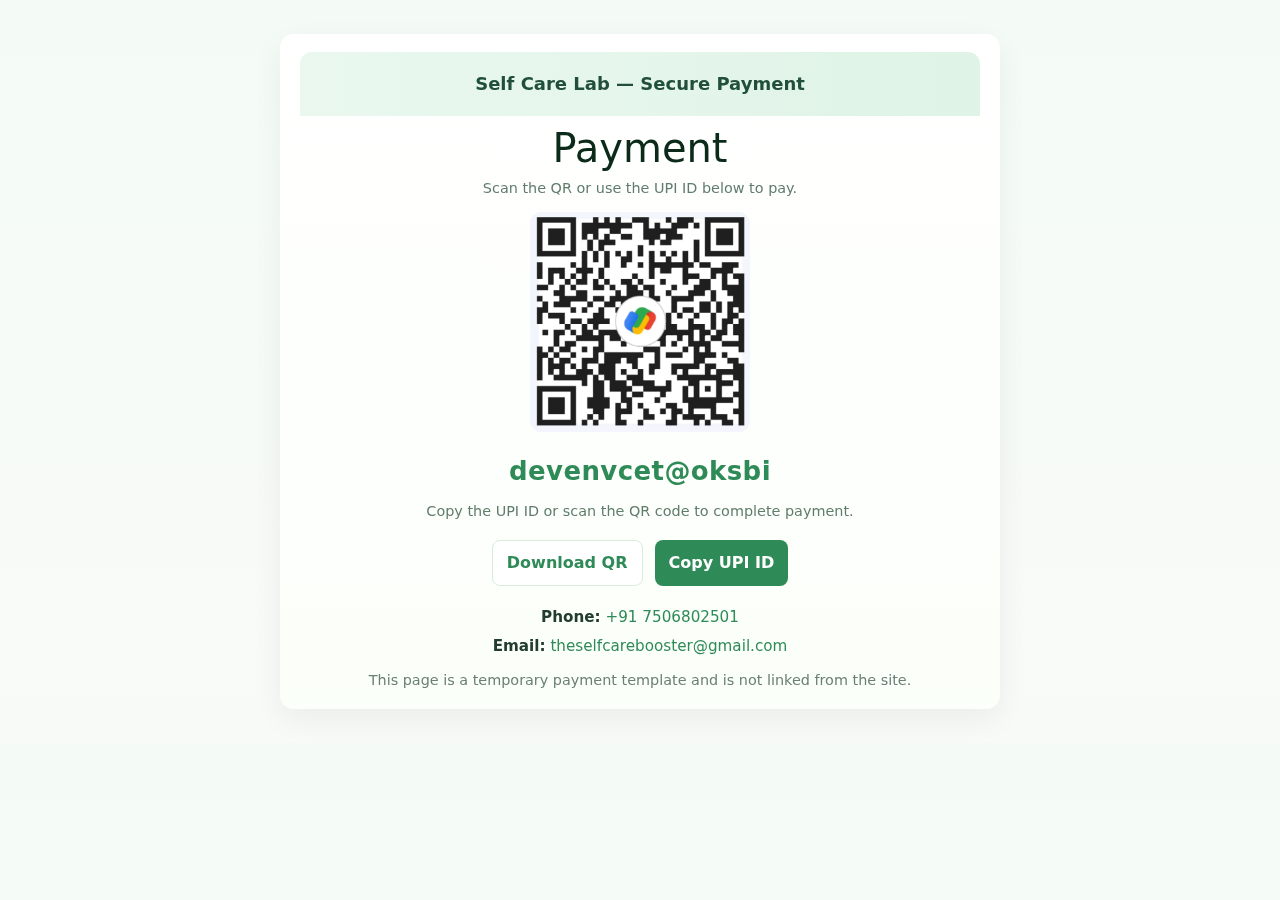
<file: payment-template.html>
<!doctype html>
<html lang="en">
<head>
  <meta charset="utf-8">
  <meta name="viewport" content="width=device-width, initial-scale=1">
  <title>Payment — Self Care Lab (Template)</title>
  <meta name="robots" content="noindex,nofollow">
  <meta name="description" content="Temporary payment page template for Self Care Lab — contains QR image and direct payment link.">
  <link href="assets/vendor/bootstrap/css/bootstrap.min.css" rel="stylesheet">
  <style>
  :root{--brand:#2e8b57;--muted:#6c757d}
  body{font-family: Poppins, system-ui, -apple-system, "Segoe UI", Roboto, "Helvetica Neue", Arial; background:linear-gradient(180deg,#f4fbf6 0%, #f8faf8 100%); color:#0b2a1a}
  .container{max-width:720px;margin:34px auto;padding:18px 20px;background:linear-gradient(180deg,#ffffff,#fbfff9);border-radius:14px;box-shadow:0 10px 30px rgba(12,30,15,0.06);transform:translateZ(0);overflow:hidden}
    .qr-wrap{display:flex;gap:24px;align-items:center;justify-content:center;flex-wrap:wrap}
  .qr{width:220px;height:220px;border-radius:12px;border:1px solid #e9f5ed;display:flex;align-items:center;justify-content:center;background:linear-gradient(180deg,#ffffff,#f6fff6)}
  .info{max-width:380px}
    .btn-pay{background:var(--brand);color:#fff;border:none;padding:12px 18px;border-radius:8px;font-weight:600}
    .note{color:var(--muted);font-size:0.94rem;margin-top:12px}
    .small-muted{font-size:0.9rem;color:#607d6b}
    footer{margin-top:20px;font-size:0.85rem;color:#6b7f75}
  pre.replace{background:#f1f7f1;padding:10px;border-radius:6px;color:#234b36}
  .upi-id{font-size:26px;font-weight:700;color:var(--brand);letter-spacing:0.4px}
  .header-band{height:64px;background:linear-gradient(90deg,#eaf8f0 0%, #dff3e6 100%);border-radius:12px 12px 0 0;display:flex;align-items:center;justify-content:center}
  .title-small{font-size:18px;margin:0;color:#214f3a;font-weight:600}
  .action-row{margin-top:18px;display:flex;gap:12px;justify-content:center}
  .btn-action{background:#fff;border:1px solid #d7eede;color:var(--brand);padding:10px 14px;border-radius:8px;font-weight:600;cursor:pointer}
  .btn-primary-action{background:var(--brand);color:#fff;border:none}
  .fade-in{animation:fadeIn .5s ease both}
  @keyframes fadeIn{from{opacity:0;transform:translateY(6px)}to{opacity:1;transform:none}}
  </style>
</head>
<body>
  <div class="container text-center fade-in">
    <div class="header-band"><h2 class="title-small">Self Care Lab — Secure Payment</h2></div>
    <h1 style="margin:8px 0 6px">Payment</h1>
    <p class="small-muted" style="margin-bottom:12px">Scan the QR or use the UPI ID below to pay.</p>

    <div class="qr-wrap" style="justify-content:center;margin-top:6px">
      <div class="qr" id="qr-placeholder" aria-hidden="true"></div>
    </div>

    <div style="margin-top:20px">
      <div id="upi-id" class="upi-id">devenvcet@oksbi</div>
      <div class="note small-muted" style="margin-top:10px">Copy the UPI ID or scan the QR code to complete payment.</div>

      <div class="action-row">
        <button id="download-qr" class="btn-action">Download QR</button>
        <button id="copy-upi" class="btn-action btn-primary-action">Copy UPI ID</button>
      </div>
    </div>

    <footer>
      <div style="margin-top:10px;font-size:0.95rem;color:#233c30">
        <div><strong>Phone:</strong> <a href="tel:+917506802501" style="color:var(--brand);text-decoration:none">+91 7506802501</a></div>
        <div style="margin-top:6px"><strong>Email:</strong> <a href="mailto:theselfcarebooster@gmail.com" style="color:var(--brand);text-decoration:none">theselfcarebooster@gmail.com</a></div>
      </div>
      <div style="margin-top:12px;font-size:0.9rem;color:#6b7f75">This page is a temporary payment template and is not linked from the site.</div>
    </footer>
  </div>

  <script>
    // Load provided QR image (assets/img/payment_QR.jpeg) if present, otherwise keep the SVG placeholder
    (function(){
      const qrEl = document.getElementById('qr-placeholder');
      const imgPath = 'assets/img/payment_QR.jpeg';
      const img = new Image();
      img.src = imgPath + '?_ts=' + Date.now();
      img.onload = function(){
        img.width = 220; img.height = 220; img.style.borderRadius = '12px'; img.alt = 'Payment QR code';
        qrEl.innerHTML = '';
        qrEl.appendChild(img);
      };
      img.onerror = function(){
        // fallback: insert a simple inline SVG QR placeholder
      qrEl.innerHTML = `\n          <svg width="160" height="160" viewBox="0 0 24 24" fill="none" xmlns="http://www.w3.org/2000/svg" aria-hidden="true">\n            <rect width="24" height="24" rx="2" fill="#e9f7ec"/>\n            <path d="M3 3h6v6H3zM15 3h6v6h-6zM3 15h6v6H3zM11 11h2v2h-2zM14 14h6v6h-6zM11 3h2v2h-2z" fill="#2e8b57"/>\n          </svg>\n        `;
      };
    })();

    // Copy UPI to clipboard and show temporary feedback
    (function(){
      const copyBtn = document.getElementById('copy-upi');
      const upiEl = document.getElementById('upi-id');
      copyBtn.addEventListener('click', async function(){
        const text = upiEl.textContent.trim();
        try{
          await navigator.clipboard.writeText(text);
          const original = copyBtn.textContent;
          copyBtn.textContent = 'Copied ✓';
          setTimeout(()=> copyBtn.textContent = original, 1800);
        }catch(e){
          // fallback for older browsers
          const ta = document.createElement('textarea'); ta.value = text; document.body.appendChild(ta); ta.select();
          try{ document.execCommand('copy'); copyBtn.textContent = 'Copied ✓'; setTimeout(()=> copyBtn.textContent = 'Copy UPI ID',1800);}catch(err){ alert('Copy failed — please select and copy the UPI ID manually.'); }
          ta.remove();
        }
      });

      // Download QR button: attempts to download the image from imgPath; if missing, generates SVG download
      const downloadBtn = document.getElementById('download-qr');
      downloadBtn.addEventListener('click', function(){
        const imgEl = document.querySelector('#qr-placeholder img');
        if(imgEl && imgEl.src){
          const a = document.createElement('a'); a.href = imgEl.src; a.download = 'payment-qr.jpeg'; document.body.appendChild(a); a.click(); a.remove();
          return;
        }
        // fallback: create a downloadable SVG blob from the placeholder
        const svg = document.querySelector('#qr-placeholder svg');
        if(svg){
          const serializer = new XMLSerializer();
          const svgStr = serializer.serializeToString(svg);
          const blob = new Blob([svgStr], {type: 'image/svg+xml'});
          const url = URL.createObjectURL(blob);
          const a = document.createElement('a'); a.href = url; a.download = 'payment-qr.svg'; document.body.appendChild(a); a.click(); a.remove();
          URL.revokeObjectURL(url);
        } else {
          alert('No QR image found to download.');
        }
      });
    })();
  </script>
</body>
</html>
</file>
<file: assets/css/main.css>
/**
* Template Name: Medicio
* Template URL: https://bootstrapmade.com/medicio-free-bootstrap-theme/
* Updated: Aug 07 2024 with Bootstrap v5.3.3
* Author: BootstrapMade.com
* License: https://bootstrapmade.com/license/
*/

/*--------------------------------------------------------------
# Font & Color Variables
# Help: https://bootstrapmade.com/color-system/
--------------------------------------------------------------*/
/* Fonts */
:root {
  --default-font: "Roboto",  system-ui, -apple-system, "Segoe UI", Roboto, "Helvetica Neue", Arial, "Noto Sans", "Liberation Sans", sans-serif, "Apple Color Emoji", "Segoe UI Emoji", "Segoe UI Symbol", "Noto Color Emoji";
  --heading-font: "Raleway",  sans-serif;
  --nav-font: "Poppins",  sans-serif;
}

/* Global Colors - The following color variables are used throughout the website. Updating them here will change the color scheme of the entire website */
:root { 
  --background-color: #FDF6ED; /* Cream - calm, grounding, safe */
  --default-color: #3D2321; /* Maroon - emotional depth, transformation */
  --heading-color: #3D2321; /* Maroon for headings */
  --accent-color: #FFD34E; /* Mustard Gold - optimism, wisdom, confidence */
  --surface-color: #FFFFFF; /* White for cards/surfaces */
  --contrast-color: #3D2321; /* Maroon for contrast text */
  /* Updated CTA and border colors */
  --cta-primary-color: #FFD34E; /* Mustard Gold for primary CTA */
  --cta-secondary-color: #B03A2E; /* Deep Maroon for secondary CTA */
  --border-color: #F5E6D6; /* Light Cream for borders */
}

/* Nav Menu Colors - The following color variables are used specifically for the navigation menu. They are separate from the global colors to allow for more customization options */
:root {
  --nav-color: #3D2321;  /* Maroon for nav links */
  --nav-hover-color: #FFD34E; /* Mustard Gold on hover */
  --nav-mobile-background-color: #FDF6ED; /* Cream for mobile nav */
  --nav-dropdown-background-color: #FFFFFF; /* White for dropdown */
  --nav-dropdown-color: #3D2321; /* Maroon for dropdown links */
  --nav-dropdown-hover-color: #FFD34E; /* Mustard Gold on hover */
}

/* Color Presets - These classes override global colors when applied to any section or element, providing reuse of the sam color scheme. */

.light-background {
  --background-color: #FDF6ED;
  --surface-color: #ffffff;
}

.dark-background {
  --background-color: #2E2E2E;
  --default-color: #ffffff;
  --heading-color: #ffffff;
  --surface-color: #3A3A3A;
  --contrast-color: #ffffff;
}


.accent-background {
  --background-color: var(--accent-color); /* Mustard Gold background */
  --default-color: var(--default-color); /* Maroon text */
  --heading-color: var(--heading-color); /* Maroon headings */
  --surface-color: var(--surface-color); /* White for cards/surfaces */
}

/* Smooth scroll */
:root {
  scroll-behavior: smooth;
}

/*--------------------------------------------------------------
# General Styling & Shared Classes
--------------------------------------------------------------*/
body {
  color: var(--default-color);
  background-color: var(--background-color);
  font-family: var(--default-font);
}

a {
  color: var(--accent-color);
  text-decoration: none;
  transition: 0.3s;
}

a:hover {
  color: color-mix(in srgb, var(--accent-color), transparent 25%);
  text-decoration: none;
}

h1,
h2,
h3,
h4,
h5,
h6 {
  color: var(--heading-color);
  font-family: var(--heading-font);
}

/* Pulsating Play Button
------------------------------*/
.pulsating-play-btn {
  width: 94px;
  height: 94px;
  background: radial-gradient(var(--accent-color) 50%, color-mix(in srgb, var(--accent-color), transparent 75%) 52%);
  border-radius: 50%;
  display: block;
  position: relative;
  overflow: hidden;
}

.pulsating-play-btn:before {
  content: "";
  position: absolute;
  width: 120px;
  height: 120px;
  animation-delay: 0s;
  animation: pulsate-play-btn 2s;
  animation-direction: forwards;
  animation-iteration-count: infinite;
  animation-timing-function: steps;
  opacity: 1;
  border-radius: 50%;
  border: 5px solid color-mix(in srgb, var(--accent-color), transparent 30%);
  top: -15%;
  left: -15%;
  background: rgba(198, 16, 0, 0);
}

.pulsating-play-btn:after {
  content: "";
  position: absolute;
  left: 50%;
  top: 50%;
  transform: translateX(-40%) translateY(-50%);
  width: 0;
  height: 0;
  border-top: 10px solid transparent;
  border-bottom: 10px solid transparent;
  border-left: 15px solid #fff;
  z-index: 100;
  transition: all 400ms cubic-bezier(0.55, 0.055, 0.675, 0.19);
}

.pulsating-play-btn:hover:before {
  content: "";
  position: absolute;
  left: 50%;
  top: 50%;
  transform: translateX(-40%) translateY(-50%);
  width: 0;
  height: 0;
  border: none;
  border-top: 10px solid transparent;
  border-bottom: 10px solid transparent;
  border-left: 15px solid #fff;
  z-index: 200;
  animation: none;
  border-radius: 0;
}

.pulsating-play-btn:hover:after {
  border-left: 15px solid var(--accent-color);
  transform: scale(20);
}

@keyframes pulsate-play-btn {
  0% {
    transform: scale(0.6, 0.6);
    opacity: 1;
  }

  100% {
    transform: scale(1, 1);
    opacity: 0;
  }
}

/* PHP Email Form Messages
------------------------------*/
.php-email-form .error-message {
  display: none;
  background: #df1529;
  color: #ffffff;
  text-align: left;
  padding: 15px;
  margin-bottom: 24px;
  font-weight: 600;
}

.php-email-form .sent-message {
  display: none;
  color: #ffffff;
  background: #059652;
  text-align: center;
  padding: 15px;
  margin-bottom: 24px;
  font-weight: 600;
}

.php-email-form .loading {
  display: none;
  background: var(--surface-color);
  text-align: center;
  padding: 15px;
  margin-bottom: 24px;
}

.php-email-form .loading:before {
  content: "";
  display: inline-block;
  border-radius: 50%;
  width: 24px;
  height: 24px;
  margin: 0 10px -6px 0;
  border: 3px solid var(--accent-color);
  border-top-color: var(--surface-color);
  animation: php-email-form-loading 1s linear infinite;
}

@keyframes php-email-form-loading {
  0% {
    transform: rotate(0deg);
  }

  100% {
    transform: rotate(360deg);
  }
}

/*--------------------------------------------------------------
# Global Header
--------------------------------------------------------------*/
.header {
  color: var(--default-color);
  background-color: var(--background-color);
  transition: all 0.5s;
  z-index: 997;
  box-shadow: 0px 0 18px rgba(0, 0, 0, 0.1);
}

.header .topbar {
  background-color: var(--accent-color);
  color: var(--contrast-color);
  height: 40px;
  padding: 0;
  transition: all 0.5s;
}

.header .branding {
  min-height: 60px;
  padding: 10px 0;
}

.header .logo {
  line-height: 1;
}

.header .logo img {
  max-height: 36px;
  margin-right: 8px;
}

.header .logo h1 {
  font-size: 30px;
  margin: 0;
  font-weight: 700;
  color: var(--heading-color);
}

.header .cta-btn,
.header .cta-btn:focus {
  color: var(--contrast-color);
  background: var(--cta-primary-color);
  font-size: 14px;
  padding: 8px 20px;
  margin: 0 5px 0 30px;
  border-radius: 4px;
  transition: 0.3s;
}

.header .cta-btn:hover,
.header .cta-btn:focus:hover {
  color: var(--contrast-color);
  background: color-mix(in srgb, var(--cta-primary-color), transparent 15%);
}

/*--------------------------------------------------------------
# Navigation Menu
--------------------------------------------------------------*/
/* Navmenu - Desktop */
@media (min-width: 1200px) {
  .navmenu {
    padding: 0;
  }

  .navmenu ul {
    margin: 0;
    padding: 0;
    display: flex;
    list-style: none;
    align-items: center;
  }

  .navmenu li {
    position: relative;
  }

  .navmenu a,
  .navmenu a:focus {
    color: var(--nav-color);
    padding: 18px 15px;
    font-size: 13px;
    font-family: var(--nav-font);
    font-weight: 500;
    text-transform: uppercase;
    display: flex;
    align-items: center;
    justify-content: space-between;
    white-space: nowrap;
    transition: 0.3s;
  }

  .navmenu a i,
  .navmenu a:focus i {
    font-size: 12px;
    line-height: 0;
    margin-left: 5px;
    transition: 0.3s;
  }

  .navmenu li:last-child a {
    padding-right: 0;
  }

  .navmenu li:hover>a,
  .navmenu .active,
  .navmenu .active:focus {
    color: var(--nav-hover-color);
  }

  .navmenu .dropdown ul {
    margin: 0;
    padding: 10px 0;
    background: var(--nav-dropdown-background-color);
    display: block;
    position: absolute;
    visibility: hidden;
    left: 14px;
    top: 130%;
    opacity: 0;
    transition: 0.3s;
    border-radius: 4px;
    z-index: 99;
    box-shadow: 0px 0px 30px rgba(0, 0, 0, 0.1);
  }

  .navmenu .dropdown ul li {
    min-width: 200px;
  }

  .navmenu .dropdown ul a {
    padding: 10px 20px;
    font-size: 15px;
    text-transform: none;
    color: var(--nav-dropdown-color);
  }

  .navmenu .dropdown ul a i {
    font-size: 12px;
  }

  .navmenu .dropdown ul a:hover,
  .navmenu .dropdown ul .active:hover,
  .navmenu .dropdown ul li:hover>a {
    color: var(--nav-dropdown-hover-color);
  }

  .navmenu .dropdown:hover>ul {
    opacity: 1;
    top: 100%;
    visibility: visible;
  }

  .navmenu .dropdown .dropdown ul {
    top: 0;
    left: -90%;
    visibility: hidden;
  }

  .navmenu .dropdown .dropdown:hover>ul {
    opacity: 1;
    top: 0;
    left: -100%;
    visibility: visible;
  }
}

/* Navmenu - Mobile */
@media (max-width: 1199px) {
  .mobile-nav-toggle {
    color: var(--nav-color);
    font-size: 28px;
    line-height: 0;
    margin-right: 10px;
    cursor: pointer;
    transition: color 0.3s;
  }

  .navmenu {
    padding: 0;
    z-index: 9997;
  }

  .navmenu ul {
    display: none;
    list-style: none;
    position: absolute;
    inset: 60px 20px 20px 20px;
    padding: 10px 0;
    margin: 0;
    border-radius: 6px;
    background-color: var(--nav-mobile-background-color);
    overflow-y: auto;
    transition: 0.3s;
    z-index: 9998;
    box-shadow: 0px 0px 30px rgba(0, 0, 0, 0.1);
  }

  .navmenu a,
  .navmenu a:focus {
    color: var(--nav-dropdown-color);
    padding: 10px 20px;
    font-family: var(--nav-font);
    font-size: 17px;
    font-weight: 500;
    display: flex;
    align-items: center;
    justify-content: space-between;
    white-space: nowrap;
    transition: 0.3s;
  }

  .navmenu a i,
  .navmenu a:focus i {
    font-size: 12px;
    line-height: 0;
    margin-left: 5px;
    width: 30px;
    height: 30px;
    display: flex;
    align-items: center;
    justify-content: center;
    border-radius: 50%;
    transition: 0.3s;
    background-color: color-mix(in srgb, var(--accent-color), transparent 90%);
  }

  .navmenu a i:hover,
  .navmenu a:focus i:hover {
    background-color: var(--accent-color);
    color: var(--contrast-color);
  }

  .navmenu a:hover,
  .navmenu .active,
  .navmenu .active:focus {
    color: var(--nav-dropdown-hover-color);
  }

  .navmenu .active i,
  .navmenu .active:focus i {
    background-color: var(--accent-color);
    color: var(--contrast-color);
    transform: rotate(180deg);
  }

  .navmenu .dropdown ul {
    position: static;
    display: none;
    z-index: 99;
    padding: 10px 0;
    margin: 10px 20px;
    background-color: var(--nav-dropdown-background-color);
    border: 1px solid color-mix(in srgb, var(--default-color), transparent 90%);
    box-shadow: none;
    transition: all 0.5s ease-in-out;
  }

  .navmenu .dropdown ul ul {
    background-color: rgba(33, 37, 41, 0.1);
  }

  .navmenu .dropdown>.dropdown-active {
    display: block;
    background-color: rgba(33, 37, 41, 0.03);
  }

  .mobile-nav-active {
    overflow: hidden;
  }

  .mobile-nav-active .mobile-nav-toggle {
    color: #fff;
    position: absolute;
    font-size: 32px;
    top: 15px;
    right: 15px;
    margin-right: 0;
    z-index: 9999;
  }

  .mobile-nav-active .navmenu {
    position: fixed;
    overflow: hidden;
    inset: 0;
    background: rgba(33, 37, 41, 0.8);
    transition: 0.3s;
  }

  .mobile-nav-active .navmenu>ul {
    display: block;
  }
}

/*--------------------------------------------------------------
# Global Footer
--------------------------------------------------------------*/
.footer {
  color: var(--default-color);
  background-color: var(--background-color);
  font-size: 14px;
  position: relative;
}

.footer .footer-top {
  padding-top: 50px;
}

.footer .footer-about .logo {
  line-height: 1;
  margin-bottom: 25px;
}

.footer .footer-about .logo img {
  max-height: 40px;
  margin-right: 6px;
}

.footer .footer-about .logo span {
  color: var(--heading-color);
  font-family: var(--heading-font);
  font-size: 26px;
  font-weight: 700;
  letter-spacing: 1px;
}

.footer .footer-about p {
  font-size: 14px;
  font-family: var(--heading-font);
}

.footer .social-links a {
  display: flex;
  align-items: center;
  justify-content: center;
  width: 40px;
  height: 40px;
  border-radius: 50%;
  border: 1px solid color-mix(in srgb, var(--default-color), transparent 50%);
  font-size: 16px;
  color: color-mix(in srgb, var(--default-color), transparent 20%);
  margin-right: 10px;
  transition: 0.3s;
}

.footer .social-links a:hover {
  color: var(--accent-color);
  border-color: var(--accent-color);
}

.footer h4 {
  font-size: 16px;
  font-weight: bold;
  position: relative;
  padding-bottom: 12px;
}

.footer .footer-links {
  margin-bottom: 30px;
}

.footer .footer-links ul {
  list-style: none;
  padding: 0;
  margin: 0;
}

.footer .footer-links ul i {
  padding-right: 2px;
  font-size: 12px;
  line-height: 0;
}

.footer .footer-links ul li {
  padding: 10px 0;
  display: flex;
  align-items: center;
}

.footer .footer-links ul li:first-child {
  padding-top: 0;
}

.footer .footer-links ul a {
  color: color-mix(in srgb, var(--default-color), transparent 30%);
  display: inline-block;
  line-height: 1;
}

.footer .footer-links ul a:hover {
  color: var(--accent-color);
}

.footer .footer-contact p {
  margin-bottom: 5px;
}

.footer .copyright {
  padding: 25px 0;
  border-top: 1px solid var(--border-color);
}

.footer .copyright p {
  margin-bottom: 0;
}

.footer .credits {
  margin-top: 8px;
  font-size: 13px;
}

/*--------------------------------------------------------------
# Preloader
--------------------------------------------------------------*/
#preloader {
  position: fixed;
  inset: 0;
  z-index: 9999;
  overflow: hidden;
  background-color: var(--background-color);
  transition: all 0.6s ease-out;
}

#preloader:before {
  content: "";
  position: fixed;
  top: calc(50% - 30px);
  left: calc(50% - 30px);
  border: 6px solid var(--accent-color);
  border-top-color: color-mix(in srgb, var(--accent-color), transparent 90%);
  border-radius: 50%;
  width: 60px;
  height: 60px;
  animation: animate-preloader 1s linear infinite;
}

@keyframes animate-preloader {
  0% {
    transform: rotate(0deg);
  }

  100% {
    transform: rotate(360deg);
  }
}

/*--------------------------------------------------------------
# Scroll Top Button
--------------------------------------------------------------*/
.scroll-top {
  position: fixed;
  visibility: hidden;
  opacity: 0;
  right: 15px;
  bottom: 15px;
  z-index: 99999;
  background-color: var(--accent-color);
  width: 40px;
  height: 40px;
  border-radius: 4px;
  transition: all 0.4s;
}

.scroll-top i {
  font-size: 24px;
  color: var(--contrast-color);
  line-height: 0;
}

.scroll-top:hover {
  background-color: color-mix(in srgb, var(--accent-color), transparent 20%);
  color: var(--contrast-color);
}

.scroll-top.active {
  visibility: visible;
  opacity: 1;
}

/*--------------------------------------------------------------
# Disable aos animation delay on mobile devices
--------------------------------------------------------------*/
@media screen and (max-width: 768px) {
  [data-aos-delay] {
    transition-delay: 0 !important;
  }
}

/*--------------------------------------------------------------
# Global Page Titles & Breadcrumbs
--------------------------------------------------------------*/
.page-title {
  color: var(--default-color);
  background-color: var(--background-color);
  position: relative;
}

.page-title .heading {
  padding: 80px 0;
  border-top: 1px solid color-mix(in srgb, var(--default-color), transparent 90%);
}

.page-title .heading h1 {
  font-size: 38px;
  font-weight: 700;
}

.page-title nav {
  background-color: color-mix(in srgb, var(--default-color), transparent 96%);
  padding: 20px 0;
}

.page-title nav ol {
  display: flex;
  flex-wrap: wrap;
  list-style: none;
  padding: 0;
  margin: 0;
  font-size: 16px;
  font-weight: 400;
}

.page-title nav ol li+li {
  padding-left: 10px;
}

.page-title nav ol li+li::before {
  content: "/";
  display: inline-block;
  padding-right: 10px;
  color: color-mix(in srgb, var(--default-color), transparent 70%);
}

/*--------------------------------------------------------------
# Global Sections
--------------------------------------------------------------*/
section,
.section {
  color: var(--default-color);
  background-color: var(--background-color);
  padding: 60px 0;
  scroll-margin-top: 120px;
  overflow: clip;
}

@media (max-width: 1199px) {

  section,
  .section {
    scroll-margin-top: 100px;
  }
}

/*--------------------------------------------------------------
# Global Section Titles
--------------------------------------------------------------*/
.section-title {
  text-align: center;
  padding-bottom: 60px;
  position: relative;
}

.section-title h2 {
  font-size: 32px;
  font-weight: 700;
  margin-bottom: 20px;
  padding-bottom: 20px;
  position: relative;
}

.section-title h2:after {
  content: "";
  position: absolute;
  display: block;
  width: 50px;
  height: 3px;
  background: var(--accent-color);
  left: 0;
  right: 0;
  bottom: 0;
  margin: auto;
}

.section-title p {
  margin-bottom: 0;
}

/*--------------------------------------------------------------
# Hero Section
--------------------------------------------------------------*/
.hero {
  padding: 0;
}

.hero .carousel {
  width: 100%;
  min-height: 70vh;
  padding: 0;
  margin: 0;
  position: relative;
}

@media (max-height: 500px),
(max-width: 580px) {
  .hero .carousel {
    min-height: 100vh;
  }
}

.hero img {
  position: absolute;
  inset: 0;
  display: block;
  width: 100%;
  height: 100%;
  object-fit: cover;
  z-index: 1;
}

.hero .carousel-item {
  position: absolute;
  inset: 0;
  background-size: cover;
  background-position: center;
  background-repeat: no-repeat;
  display: flex;
  justify-content: center;
  align-items: flex-end;
}

.hero .container {
  background: color-mix(in srgb, var(--surface-color), transparent 10%);
  position: relative;
  text-align: center;
  padding-top: 30px;
  padding-bottom: 30px;
  margin-bottom: 50px;
  border-top: 4px solid var(--accent-color);
  z-index: 3;
}

@media (max-width: 1200px) {
  .hero .container {
    margin-left: 50px;
    margin-right: 50px;
  }
}

.hero h2 {
  margin-bottom: 20px;
  font-size: 36px;
  font-weight: 700;
}

@media (max-width: 768px) {
  .hero h2 {
    font-size: 30px;
  }
}

.hero .btn-get-started {
  font-weight: 400;
  font-size: 14px;
  letter-spacing: 1px;
  display: inline-block;
  padding: 8px 32px;
  transition: 0.3s;
  margin: 10px;
  border-radius: 5px;
  color: var(--contrast-color);
  background: var(--cta-primary-color);
}

.hero .btn-get-started:hover {
  background: color-mix(in srgb, var(--cta-primary-color) 90%, white 15%);
}

.hero .carousel-control-prev {
  justify-content: start;
}

@media (min-width: 640px) {
  .hero .carousel-control-prev {
    padding-left: 15px;
  }
}

.hero .carousel-control-next {
  justify-content: end;
}

@media (min-width: 640px) {
  .hero .carousel-control-next {
    padding-right: 15px;
  }
}

.hero .carousel-control-next-icon,
.hero .carousel-control-prev-icon {
  background: none;
  font-size: 26px;
  line-height: 0;
  background: color-mix(in srgb, var(--default-color), transparent 90%);
  border-radius: 50px;
  color: var(--contrast-color);
  transition: 0.3s;
  width: 54px;
  height: 54px;
  display: flex;
  align-items: center;
  justify-content: center;
}

.hero .carousel-control-prev,
.hero .carousel-control-next {
  transition: 0.3s;
  opacity: 0.5;
}

.hero .carousel-control-prev:focus,
.hero .carousel-control-next:focus {
  opacity: 0.5;
}

.hero .carousel-control-prev:hover,
.hero .carousel-control-next:hover {
  opacity: 0.9;
}

.hero .carousel-control-prev:hover .carousel-control-next-icon,
.hero .carousel-control-prev:hover .carousel-control-prev-icon,
.hero .carousel-control-next:hover .carousel-control-next-icon,
.hero .carousel-control-next:hover .carousel-control-prev-icon {
  background: var(--accent-color);
  color: var(--contrast-color);
}

.hero .carousel-indicators li {
  cursor: pointer;
  background: var(--contrast-color);
  overflow: hidden;
  border: 0;
  width: 12px;
  height: 12px;
  border-radius: 50px;
  opacity: 1;
  transition: 0.3s;
}

.hero .carousel-indicators li.active {
  opacity: 1;
  background: var(--accent-color);
}

/*--------------------------------------------------------------
# Featured Services Section
--------------------------------------------------------------*/
.featured-services .service-item {
  background-color: var(--surface-color);
  box-shadow: 0px 0 25px 0 rgba(0, 0, 0, 0.1);
  padding: 50px 30px;
  transition: all 0.3s ease-in-out;
  height: 100%;
  position: relative;
  z-index: 1;
}

.featured-services .service-item:before {
  content: "";
  position: absolute;
  background: var(--accent-color);
  inset: 100% 0 0 0;
  transition: all 0.3s;
  z-index: -1;
}

.featured-services .service-item .icon {
  margin-bottom: 10px;
}

.featured-services .service-item .icon i {
  color: var(--accent-color);
  font-size: 36px;
  transition: ease-in-out 0.3s;
}

.featured-services .service-item h4 {
  font-weight: 700;
  margin-bottom: 15px;
  font-size: 20px;
}

.featured-services .service-item h4 a {
  color: var(--heading-color);
  transition: ease-in-out 0.3s;
}

.featured-services .service-item p {
  line-height: 24px;
  font-size: 14px;
  margin-bottom: 0;
  transition: ease-in-out 0.3s;
}

.featured-services .service-item:hover h4 a,
.featured-services .service-item:hover .icon i,
.featured-services .service-item:hover p {
  color: var(--contrast-color);
}

.featured-services .service-item:hover:before {
  background: var(--accent-color);
  inset: 0;
  border-radius: 0px;
}

/*--------------------------------------------------------------
# Call To Action Section
--------------------------------------------------------------*/
.call-to-action {
  padding: 80px 0;
  position: relative;
  clip-path: inset(0);
}

.call-to-action .container {
  position: relative;
  z-index: 3;
}

.call-to-action h3 {
  font-size: 28px;
  font-weight: 700;
  color: var(--default-color);
}

.call-to-action p {
  color: var(--default-color);
}

.call-to-action .cta-btn {
  font-family: var(--heading-font);
  font-weight: 500;
  font-size: 16px;
  letter-spacing: 1px;
  display: inline-block;
  padding: 12px 40px;
  border-radius: 4px;
  transition: 0.3s;
  margin: 10px;
  border: 2px solid var(--contrast-color);
  color: var(--contrast-color);
}

.call-to-action .cta-btn:hover {
  background: var(--contrast-color);
  color: var(--cta-primary-color);
  border: 2px solid var(--cta-primary-color);
}

/*--------------------------------------------------------------
# About Section
--------------------------------------------------------------*/
.about .content h3 {
  font-size: 1.75rem;
  font-weight: 700;
}

.about .content ul {
  list-style: none;
  padding: 0;
}

.about .content ul li {
  padding: 10px 0 0 0;
  display: flex;
}

.about .content ul i {
  color: var(--accent-color);
  margin-right: 0.5rem;
  line-height: 1.2;
  font-size: 1.25rem;
}

.about .content p:last-child {
  margin-bottom: 0;
}

.about .pulsating-play-btn {
  position: absolute;
  left: calc(50% - 47px);
  top: calc(50% - 47px);
}

/*--------------------------------------------------------------
# Stats Section
--------------------------------------------------------------*/
.stats .stats-item {
  background-color: var(--surface-color);
  box-shadow: 0px 0 30px rgba(0, 0, 0, 0.1);
  padding: 30px;
}

.stats .stats-item i {
  color: var(--accent-color);
  font-size: 42px;
  line-height: 0;
  margin-right: 20px;
}

.stats .stats-item span {
  color: var(--heading-color);
  font-size: 36px;
  display: block;
  font-weight: 600;
}

.stats .stats-item p {
  padding: 0;
  margin: 0;
  font-family: var(--heading-font);
  font-size: 16px;
}

/*--------------------------------------------------------------
# Features Section
--------------------------------------------------------------*/
.features .features-image {
  position: relative;
  min-height: 400px;
}

.features .features-image img {
  position: absolute;
  inset: 0;
  display: block;
  width: 100%;
  height: 100%;
  object-fit: cover;
  z-index: 1;
}

.features h3 {
  font-size: 28px;
  font-weight: 700;
  margin-bottom: 20px;
  padding-bottom: 20px;
  position: relative;
}

.features h3:after {
  content: "";
  background: var(--accent-color);
  position: absolute;
  display: block;
  width: 50px;
  height: 3px;
  left: 0;
  bottom: 0;
}

.features .icon-box {
  margin-top: 50px;
}

.features .icon-box i {
  color: var(--accent-color);
  background-color: var(--surface-color);
  display: flex;
  align-items: center;
  justify-content: center;
  margin-right: 25px;
  font-size: 28px;
  width: 56px;
  height: 56px;
  border-radius: 4px;
  line-height: 0;
  box-shadow: 0px 2px 30px rgba(0, 0, 0, 0.1);
  transition: 0.3s;
}

.features .icon-box:hover i {
  background-color: var(--accent-color);
  color: var(--contrast-color);
}

.features .icon-box h4 {
  font-weight: 700;
  margin-bottom: 10px;
  font-size: 18px;
}

.features .icon-box h4 a {
  color: var(--heading-color);
  transition: 0.3s;
}

.features .icon-box h4 a:hover {
  color: var(--accent-color);
}

.features .icon-box p {
  line-height: 24px;
  font-size: 14px;
  margin-bottom: 0;
}

/*--------------------------------------------------------------
# Services Section
--------------------------------------------------------------*/
.services .service-item {
  text-align: center;
  padding: 20px;
  transition: all ease-in-out 0.3s;
  height: 100%;
}

.services .service-item .icon {
  background-color: var(--surface-color);
  color: var(--accent-color);
  margin: 0 auto;
  width: 80px;
  height: 80px;
  border-radius: 50px;
  display: flex;
  align-items: center;
  justify-content: center;
  margin-bottom: 20px;
  transition: 0.3s;
  font-size: 32px;
  transition: ease-in-out 0.3s;
  box-shadow: 0px 0 25px rgba(0, 0, 0, 0.1);
}

.services .service-item h3 {
  font-weight: 700;
  margin-bottom: 15px;
  padding-bottom: 15px;
  font-size: 22px;
  transition: 0.3s;
  position: relative;
}

.services .service-item h3:after {
  content: "";
  position: absolute;
  display: block;
  width: 50px;
  height: 2px;
  background: var(--accent-color);
  bottom: 0;
  left: calc(50% - 25px);
}

.services .service-item p {
  line-height: 24px;
  font-size: 14px;
  margin-bottom: 0;
}

.services .service-item:hover .icon {
  box-shadow: 0px 0 40px rgba(0, 0, 0, 0.1);
}

.services .service-item:hover h3 {
  color: var(--accent-color);
}

/*--------------------------------------------------------------
# Appointment Section
--------------------------------------------------------------*/
.appointment .php-email-form {
  width: 100%;
}

.appointment .php-email-form .form-group {
  padding-bottom: 8px;
}

.appointment .php-email-form input,
.appointment .php-email-form textarea,
.appointment .php-email-form select {
  color: var(--default-color);
  background-color: var(--surface-color);
  border-color: var(--border-color);
  border-radius: 0;
  box-shadow: none;
  font-size: 14px;
  padding: 10px !important;
}

.appointment .php-email-form input:focus,
.appointment .php-email-form textarea:focus,
.appointment .php-email-form select:focus {
  border-color: var(--accent-color);
}

.appointment .php-email-form input::placeholder,
.appointment .php-email-form textarea::placeholder,
.appointment .php-email-form select::placeholder {
  color: color-mix(in srgb, var(--default-color), transparent 70%);
}

.appointment .php-email-form input,
.appointment .php-email-form select {
  height: 44px;
}

.appointment .php-email-form textarea {
  padding: 10px 12px;
}

.appointment .php-email-form button[type=submit] {
  background: var(--cta-primary-color);
  border: 0;
  padding: 10px 35px;
  color: #fff;
  transition: 0.4s;
  border-radius: 4px;
}

.appointment .php-email-form button[type=submit]:hover {
  background: color-mix(in srgb, var(--cta-primary-color) 90%, white 15%);
}

/*--------------------------------------------------------------
# Tabs Section
--------------------------------------------------------------*/
.tabs {
  overflow: hidden;
}

.tabs .nav-tabs {
  border: 0;
}

.tabs .nav-link {
  border: 0;
  padding: 12px 15px 12px 0;
  transition: 0.3s;
  color: var(--default-color);
  border-radius: 0;
  border-right: 2px solid color-mix(in srgb, var(--default-color), transparent 90%);
  font-weight: 600;
  font-size: 15px;
}

.tabs .nav-link:hover {
  color: var(--accent-color);
}

.tabs .nav-link.active {
  color: var(--accent-color);
  border-color: var(--accent-color);
  background-color: var(--background-color);
}

.tabs .tab-pane.active {
  animation: fadeIn 0.5s ease-out;
}

.tabs .details h3 {
  font-size: 26px;
  font-weight: 600;
  margin-bottom: 20px;
}

.tabs .details p {
  color: color-mix(in srgb, var(--default-color), transparent 20%);
}

.tabs .details p:last-child {
  margin-bottom: 0;
}

@media (max-width: 992px) {
  .tabs .nav-link {
    border: 0;
    padding: 15px;
  }

  .tabs .nav-link.active {
    color: var(--accent-color);
    background: var(--accent-color);
  }
}

/*--------------------------------------------------------------
# Testimonials Section
--------------------------------------------------------------*/
.testimonials .testimonials-carousel,
.testimonials .testimonials-slider {
  overflow: hidden;
}

.testimonials .testimonial-item {
  box-sizing: content-box;
  min-height: 320px;
}

.testimonials .testimonial-item .testimonial-img {
  width: 90px;
  border-radius: 50%;
  margin: -40px 0 0 40px;
  position: relative;
  z-index: 2;
  border: 6px solid var(--background-color);
}

.testimonials .testimonial-item h3 {
  font-size: 18px;
  font-weight: bold;
  margin: 10px 0 5px 45px;
}

.testimonials .testimonial-item h4 {
  font-size: 14px;
  color: color-mix(in srgb, var(--default-color), transparent 20%);
  margin: 0 0 0 45px;
}

.testimonials .testimonial-item .quote-icon-left,
.testimonials .testimonial-item .quote-icon-right {
  color: color-mix(in srgb, var(--accent-color), transparent 50%);
  font-size: 26px;
  line-height: 0;
}

.testimonials .testimonial-item .quote-icon-left {
  display: inline-block;
  left: -5px;
  position: relative;
}

.testimonials .testimonial-item .quote-icon-right {
  display: inline-block;
  right: -5px;
  position: relative;
  top: 10px;
  transform: scale(-1, -1);
}

.testimonials .testimonial-item p {
  font-style: italic;
  margin: 0 15px 0 15px;
  padding: 20px 20px 60px 20px;
  background: color-mix(in srgb, var(--default-color), transparent 97%);
  position: relative;
  border-radius: 6px;
  position: relative;
  z-index: 1;
}

.testimonials .swiper-wrapper {
  height: auto;
}

.testimonials .swiper-pagination {
  margin-top: 20px;
  position: relative;
}

.testimonials .swiper-pagination .swiper-pagination-bullet {
  width: 12px;
  height: 12px;
  background-color: var(--background-color);
  opacity: 1;
  border: 1px solid var(--accent-color);
}

.testimonials .swiper-pagination .swiper-pagination-bullet-active {
  background-color: var(--accent-color);
}

/*--------------------------------------------------------------
# Doctors Section
--------------------------------------------------------------*/
.doctors .team-member {
  background-color: var(--surface-color);
  overflow: hidden;
  border-radius: 5px;
  box-shadow: 0px 2px 15px rgba(0, 0, 0, 0.1);
  height: 100%;
}

.doctors .team-member .member-img {
  position: relative;
  overflow: hidden;
}

.doctors .team-member .social {
  position: absolute;
  left: 0;
  bottom: 30px;
  right: 0;
  opacity: 0;
  transition: ease-in-out 0.3s;
  text-align: center;
}

.doctors .team-member .social a {
  background: color-mix(in srgb, var(--contrast-color), transparent 25%);
  color: color-mix(in srgb, var(--default-color), transparent 20%);
  margin: 0 3px;
  border-radius: 4px;
  width: 36px;
  height: 36px;
  transition: ease-in-out 0.3s;
  display: inline-flex;
  justify-content: center;
  align-items: center;
}

.doctors .team-member .social a:hover {
  color: var(--contrast-color);
  background: var(--accent-color);
}

.doctors .team-member .social i {
  font-size: 18px;
  line-height: 0;
}

.doctors .team-member .member-info {
  padding: 25px 15px;
}

.doctors .team-member .member-info h4 {
  font-weight: 700;
  margin-bottom: 5px;
  font-size: 18px;
}

.doctors .team-member .member-info span {
  display: block;
  font-size: 13px;
  font-weight: 400;
  color: color-mix(in srgb, var(--default-color), transparent 40%);
}

.doctors .team-member:hover .social {
  opacity: 1;
  bottom: 15px;
}

/*--------------------------------------------------------------
# Gallery Section
--------------------------------------------------------------*/
.gallery {
  overflow: hidden;
}

.gallery .swiper-wrapper {
  height: auto;
}

.gallery .swiper-pagination {
  margin-top: 20px;
  position: relative;
}

.gallery .swiper-pagination .swiper-pagination-bullet {
  background-color: var(--background-color);
  border: 1px solid var(--accent-color);
  width: 12px;
  height: 12px;
  opacity: 1;
}

.gallery .swiper-pagination .swiper-pagination-bullet-active {
  background-color: var(--accent-color);
}

.gallery .swiper-slide-active {
  text-align: center;
}

@media (min-width: 992px) {
  .gallery .swiper-wrapper {
    padding: 40px 0;
  }

  .gallery .swiper-slide-active {
    background: var(--background-color);
    border: 6px solid var(--accent-color);
    padding: 4px;
    z-index: 1;
    transform: scale(1.2);
    transition: none;
  }
}

/*--------------------------------------------------------------
# Pricing Section
--------------------------------------------------------------*/
.pricing .pricing-item {
  background-color: var(--surface-color);
  box-shadow: 0px 0px 4px rgba(0, 0, 0, 0.1);
  padding: 20px;
  text-align: center;
  border-radius: 5px;
  position: relative;
  overflow: hidden;
}

.pricing .pricing-item h3 {
  font-weight: 400;
  margin: -20px -20px 20px -20px;
  padding: 20px 15px;
  font-size: 16px;
  font-weight: 600;
  color: color-mix(in srgb, var(--default-color), transparent 20%);
  background: color-mix(in srgb, var(--default-color), transparent 95%);
}

.pricing .pricing-item h4 {
  font-size: 36px;
  font-weight: 600;
  font-family: var(--heading-font);
}

.pricing .pricing-item h4 sup {
  font-size: 20px;
  top: -15px;
  left: -3px;
}

.pricing .pricing-item h4 span {
  color: color-mix(in srgb, var(--default-color), transparent 40%);
  font-size: 16px;
  font-weight: 300;
}

.pricing .pricing-item ul {
  padding: 15px 0;
  list-style: none;
  text-align: center;
  line-height: 20px;
  font-size: 14px;
}

.pricing .pricing-item ul li {
  padding-bottom: 16px;
}

.pricing .pricing-item ul i {
  color: var(--accent-color);
  font-size: 18px;
  padding-right: 4px;
}

.pricing .pricing-item ul .na {
  color: color-mix(in srgb, var(--default-color), transparent 40%);
  text-decoration: line-through;
}

.pricing .btn-wrap {
  background: color-mix(in srgb, var(--default-color), transparent 95%);
  margin: 0 -20px -20px -20px;
  padding: 20px 15px;
  text-align: center;
}

.pricing .btn-buy {
  background: var(--cta-primary-color);
  color: var(--contrast-color);
  display: inline-block;
  padding: 8px 35px 10px 35px;
  border-radius: 4px;
  transition: none;
  font-size: 14px;
  font-weight: 400;
  font-family: var(--heading-font);
  font-weight: 600;
  transition: 0.3s;
}

.pricing .btn-buy:hover {
  background: color-mix(in srgb, var(--cta-primary-color), transparent 20%);
}

.pricing .featured h3 {
  background: var(--accent-color);
  color: var(--contrast-color);
}

.pricing .advanced {
  background: var(--accent-color);
  color: var(--contrast-color);
  width: 200px;
  position: absolute;
  top: 18px;
  right: -68px;
  transform: rotate(45deg);
  z-index: 1;
  font-size: 14px;
  padding: 1px 0 3px 0;
}

/*--------------------------------------------------------------
# Faq Section
--------------------------------------------------------------*/
.faq .faq-container .faq-item {
  background-color: var(--surface-color);
  position: relative;
  padding: 20px;
  margin-bottom: 15px;
  border: 1px solid var(--border-color);
  border-radius: 5px;
  overflow: hidden;
}

.faq .faq-container .faq-item:last-child {
  margin-bottom: 0;
}

.faq .faq-container .faq-item h3 {
  font-weight: 600;
  font-size: 16px;
  line-height: 24px;
  margin: 0 30px 0 0;
  transition: 0.3s;
  cursor: pointer;
  display: flex;
  align-items: center;
}

.faq .faq-container .faq-item h3 .num {
  color: var(--accent-color);
  padding-right: 5px;
}

.faq .faq-container .faq-item h3:hover {
  color: var(--accent-color);
}

.faq .faq-container .faq-item .faq-content {
  display: grid;
  grid-template-rows: 0fr;
  transition: 0.3s ease-in-out;
  visibility: hidden;
  opacity: 0;
}

.faq .faq-container .faq-item .faq-content p {
  margin-bottom: 0;
  overflow: hidden;
}

.faq .faq-container .faq-item .faq-toggle {
  position: absolute;
  top: 20px;
  right: 20px;
  font-size: 16px;
  line-height: 0;
  transition: 0.3s;
  cursor: pointer;
}

.faq .faq-container .faq-item .faq-toggle:hover {
  color: var(--accent-color);
}

.faq .faq-container .faq-active {
  border-color: var(--accent-color);
}

.faq .faq-container .faq-active h3 {
  color: var(--accent-color);
}

.faq .faq-container .faq-active .faq-content {
  grid-template-rows: 1fr;
  visibility: visible;
  opacity: 1;
  padding-top: 10px;
}

.faq .faq-container .faq-active .faq-toggle {
  transform: rotate(90deg);
  color: var(--accent-color);
}

/*--------------------------------------------------------------
# Contact Section
--------------------------------------------------------------*/
.contact .info-item {
  background-color: var(--surface-color);
  box-shadow: 0px 0px 20px rgba(0, 0, 0, 0.1);
  padding: 24px 0 30px 0;
}

.contact .info-item i {
  color: var(--accent-color);
  width: 56px;
  height: 56px;
  font-size: 24px;
  display: flex;
  justify-content: center;
  align-items: center;
  transition: all 0.3s ease-in-out;
  border-radius: 50%;
  border: 2px dotted color-mix(in srgb, var(--accent-color), transparent 40%);
}

.contact .info-item h3 {
  font-size: 20px;
  color: color-mix(in srgb, var(--default-color), transparent 20%);
  font-size: 18px;
  font-weight: 700;
  margin: 10px 0;
}

.contact .info-item p {
  padding: 0;
  margin-bottom: 0;
  font-size: 14px;
}

.contact .php-email-form {
  background-color: var(--surface-color);
  box-shadow: 0px 0px 20px rgba(0, 0, 0, 0.1);
  height: 100%;
  padding: 30px;
}

@media (max-width: 575px) {
  .contact .php-email-form {
    padding: 20px;
  }
}

.contact .php-email-form input[type=text],
.contact .php-email-form input[type=email],
.contact .php-email-form textarea {
  font-size: 14px;
  padding: 10px 15px;
  box-shadow: none;
  border-radius: 0;
  color: var(--default-color);
  background-color: var(--surface-color);
  border-color: var(--border-color);
}

.contact .php-email-form input[type=text]:focus,
.contact .php-email-form input[type=email]:focus,
.contact .php-email-form textarea:focus {
  border-color: var(--accent-color);
}

.contact .php-email-form input[type=text]::placeholder,
.contact .php-email-form input[type=email]::placeholder,
.contact .php-email-form textarea::placeholder {
  color: color-mix(in srgb, var(--default-color), transparent 70%);
}

.contact .php-email-form button[type=submit] {
  color: var(--contrast-color);
  background: var(--cta-primary-color);
  border: 0;
  padding: 10px 30px;
  transition: 0.4s;
  border-radius: 4px;
}

.contact .php-email-form button[type=submit]:hover {
  background: color-mix(in srgb, var(--cta-primary-color), transparent 20%);
}

/*--------------------------------------------------------------
# Service Details Section
--------------------------------------------------------------*/
.service-details .services-list {
  background-color: var(--surface-color);
  padding: 10px 30px;
  border: 1px solid var(--border-color);
  margin-bottom: 20px;
}

.service-details .services-list a {
  display: block;
  line-height: 1;
  padding: 8px 0 8px 15px;
  border-left: 3px solid color-mix(in srgb, var(--default-color), transparent 70%);
  margin: 20px 0;
  color: color-mix(in srgb, var(--default-color), transparent 20%);
  transition: 0.3s;
}

.service-details .services-list a.active {
  color: var(--heading-color);
  font-weight: 700;
  border-color: var(--accent-color);
}

.service-details .services-list a:hover {
  border-color: var(--accent-color);
}

.service-details .services-img {
  margin-bottom: 20px;
}

.service-details h3 {
  font-size: 26px;
  font-weight: 700;
}

.service-details h4 {
  font-size: 20px;
  font-weight: 700;
}

.service-details p {
  font-size: 15px;
}

.service-details ul {
  list-style: none;
  padding: 0;
  font-size: 15px;
}

.service-details ul li {
  padding: 5px 0;
  display: flex;
  align-items: center;
}

.service-details ul i {
  font-size: 20px;
  margin-right: 8px;
  color: var(--accent-color);
}

/*--------------------------------------------------------------
# End of Stylesheet
--------------------------------------------------------------*/
</file>
